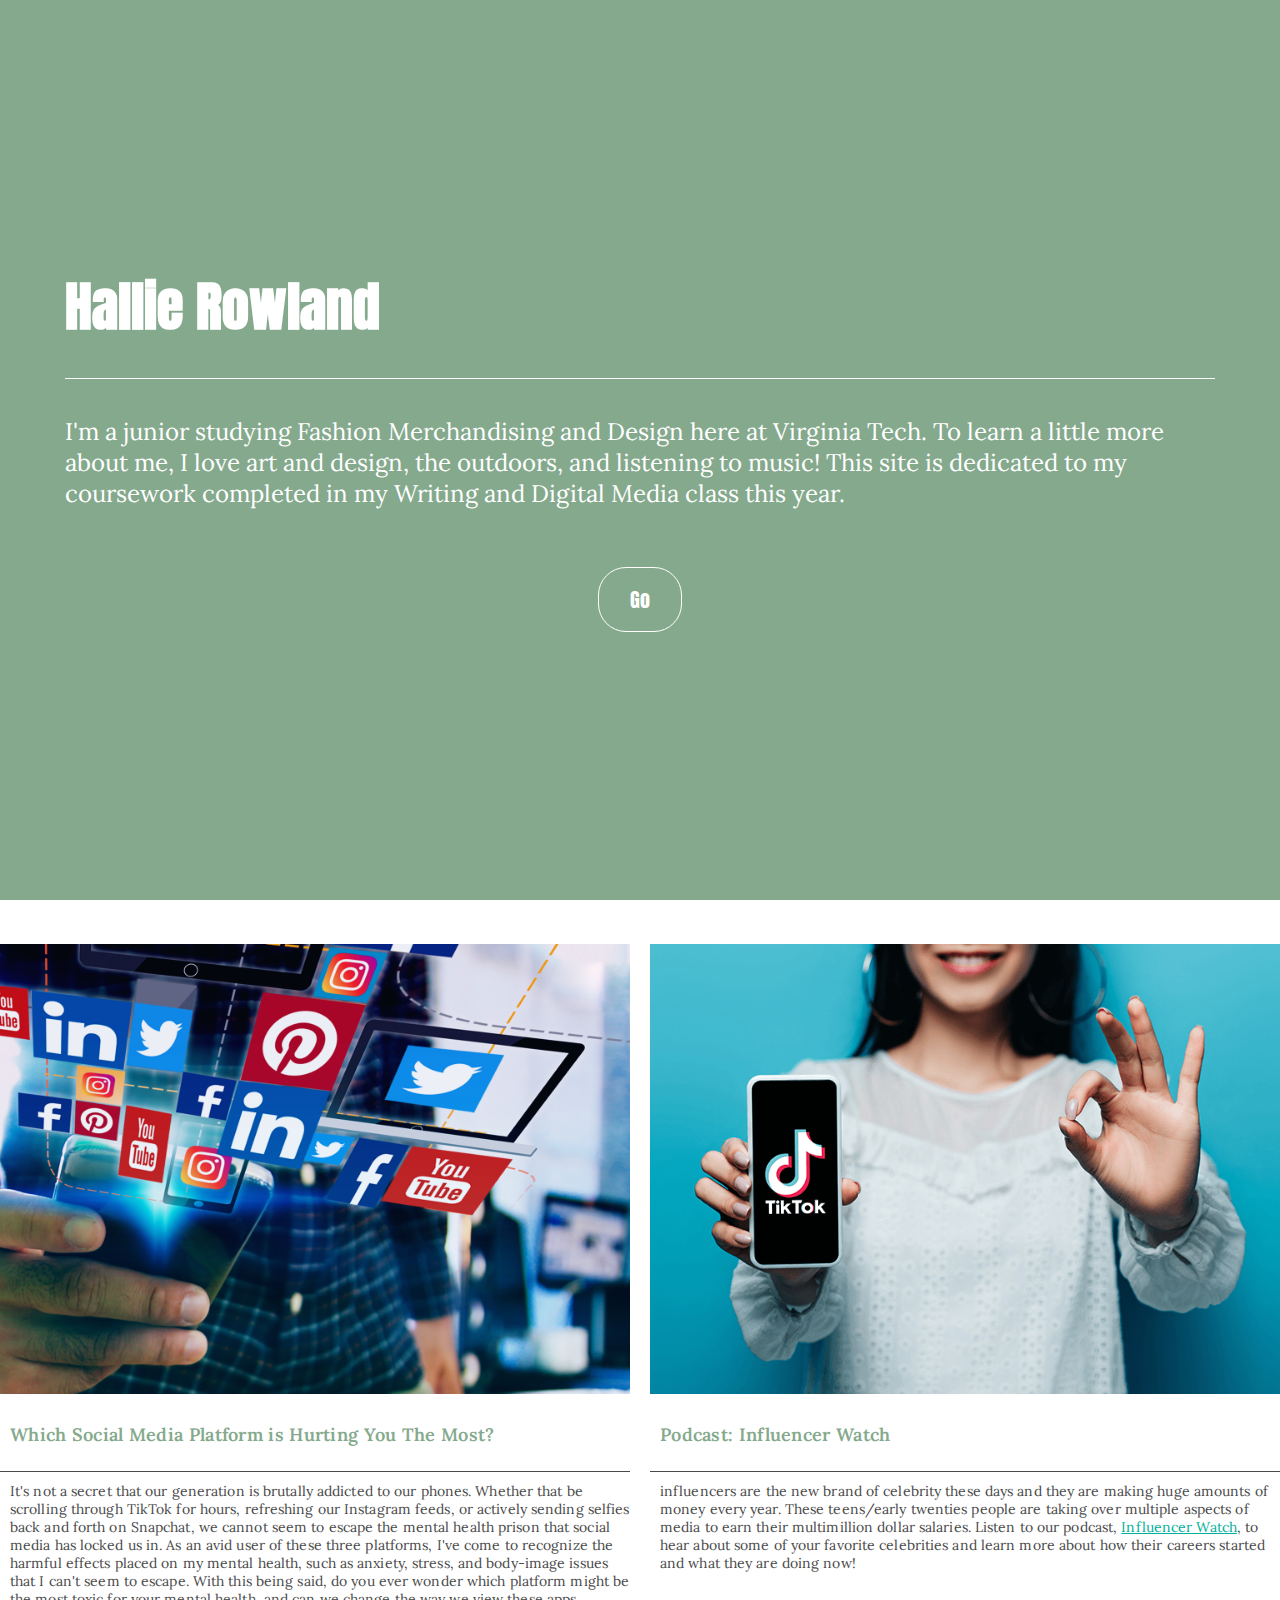
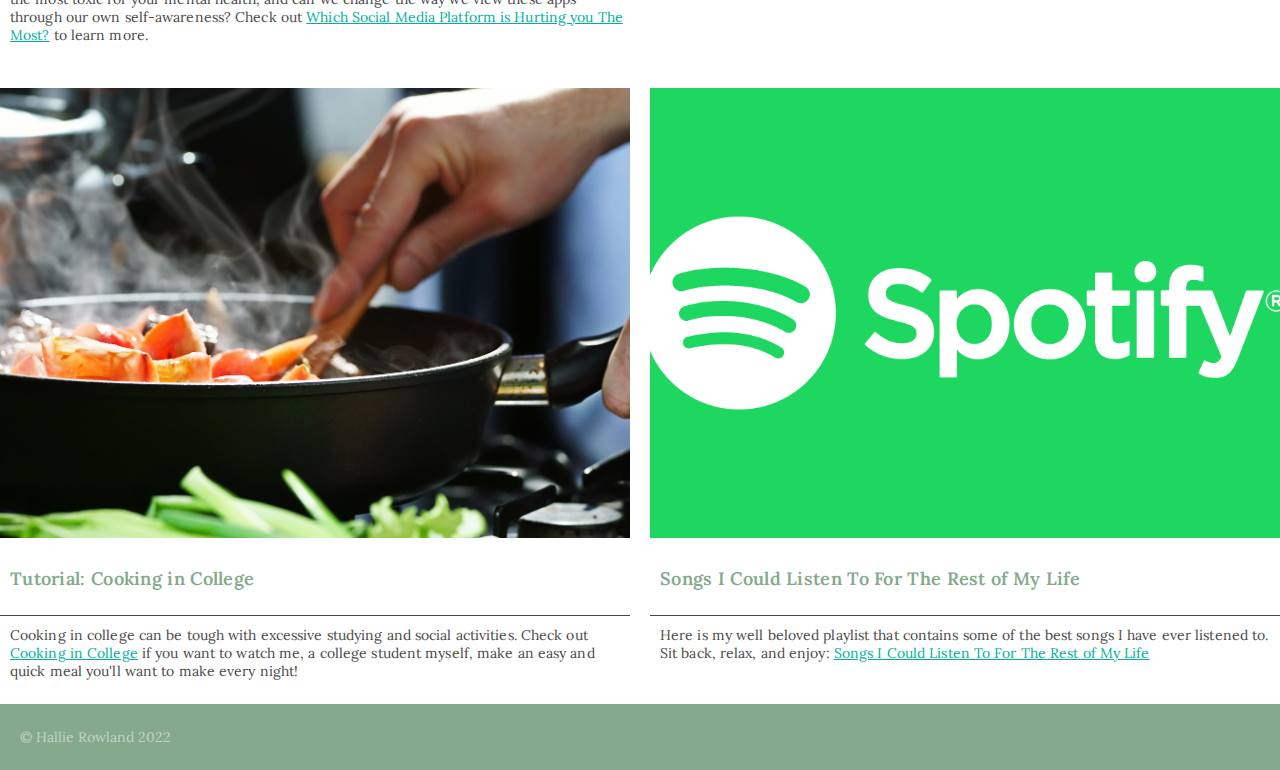
<file: index.html>
<!DOCTYPE html>
<html>

  <head>
    <meta charset="utf-8">
    <meta name="viewport" content="width=device-width, initial-scale=1.0, maximum-scale=1.0, user-scalable=no">
    <title>Hallie Rowland</title>
    <link rel="stylesheet" type="text/css" href="css/style.css" />
    <link rel="preconnect" href="https://fonts.googleapis.com">
<link rel="preconnect" href="https://fonts.gstatic.com" crossorigin>
<link href="https://fonts.googleapis.com/css2?family=Anton&family=Lora&display=swap" rel="stylesheet">
  </head>

  <body>

    <div class="container">

      <header>
        <div class="wrapper">
    <h1>Hallie Rowland</h1>
      <p class="bio"> I'm a junior studying Fashion Merchandising and Design here at Virginia Tech. To learn a little more about me, I love art and design, the outdoors, and listening to music! This site is dedicated to my coursework completed in my Writing and Digital Media class this year.
      </p>
    <div class="buttonBox">
      <a class="myButton" href="#projects">Go</a>
    </div>
  </div>
      </header>

      <main id="projects">
        <div class="project">
  <img src="images/social-media-tips-blog-header-no-logo.png" alt="Social Media Logos on Man's Phone"/>
  <h2>Which Social Media Platform is Hurting You The Most?</h2>
  <p class="description">It's not a secret that our generation is brutally addicted to our phones. Whether that be scrolling through TikTok for hours, refreshing our Instagram feeds, or actively sending selfies back and forth on Snapchat, we cannot seem to escape the mental health prison that social media has locked us in. As an avid user of these three platforms, I've come to recognize the harmful effects placed on my mental health, such as anxiety, stress, and body-image issues that I can't seem to escape. With this being said, do you ever wonder which platform might be the most toxic for your mental health, and can we change the way we view these apps through our own self-awareness? Check out
    <a href="https://medium.com/@hallierowland/which-social-media-platform-is-hurting-you-the-most-151f5613d6e4">Which Social Media Platform is Hurting you The Most?</a> to learn more. </p>
</div>
<div class="project">
<img src="images/top-tiktok-influencers.png" alt="Woman Holding Phone with TikTok App in One Hand and The Other Hand Doing an OK Symbol" />
<h2>Podcast: Influencer Watch</h2>
<p class="description">influencers are the new brand of celebrity these days and they are making huge amounts of money every year. These teens/early twenties people are taking over multiple aspects of media to earn their multimillion dollar salaries. Listen to our podcast, <a href="https://english3844spring2022.slack.com/files/U02UD1LKJ85/F03A529AKQU/podcast_final.mp3">Influencer Watch</a>, to hear about some of your favorite celebrities and learn more about how their careers started and what they are doing now! </p>
</div>
        <div class="project">
          <img src="images/cooking-hotpot.jpg" alt="A Person Cooking Food in a Pan on a Stovetop" />
          <h2>Tutorial: Cooking in College</h2>
          <p class="description">
            Cooking in college can be tough with excessive studying and social activities. Check out <a href="https://youtu.be/-PTqSZZ_3_g">Cooking in College</a> if you want to watch me, a college student myself, make an easy and quick meal you'll want to make every night!
             </p>
        </div>
        <div class="project">
          <img src="images/open-graph-default.png" alt="Spotify Logo" />
          <h2>Songs I Could Listen To For The Rest of My Life</h2>
          <p class="description">
            Here is my well beloved playlist that contains some of the best songs I have ever listened to. Sit back, relax, and enjoy:
            <a href="https://open.spotify.com/playlist/4TJ8YtBByIcyew9Kh4CCwr">Songs I Could Listen To For The Rest of My Life</a> </p>
        </div>
      </main>

      <footer>
        <div>
    <p class="copyright">© Hallie Rowland 2022</p>
</div>
      </footer>

    </div>
  </body>

</html>
</file>
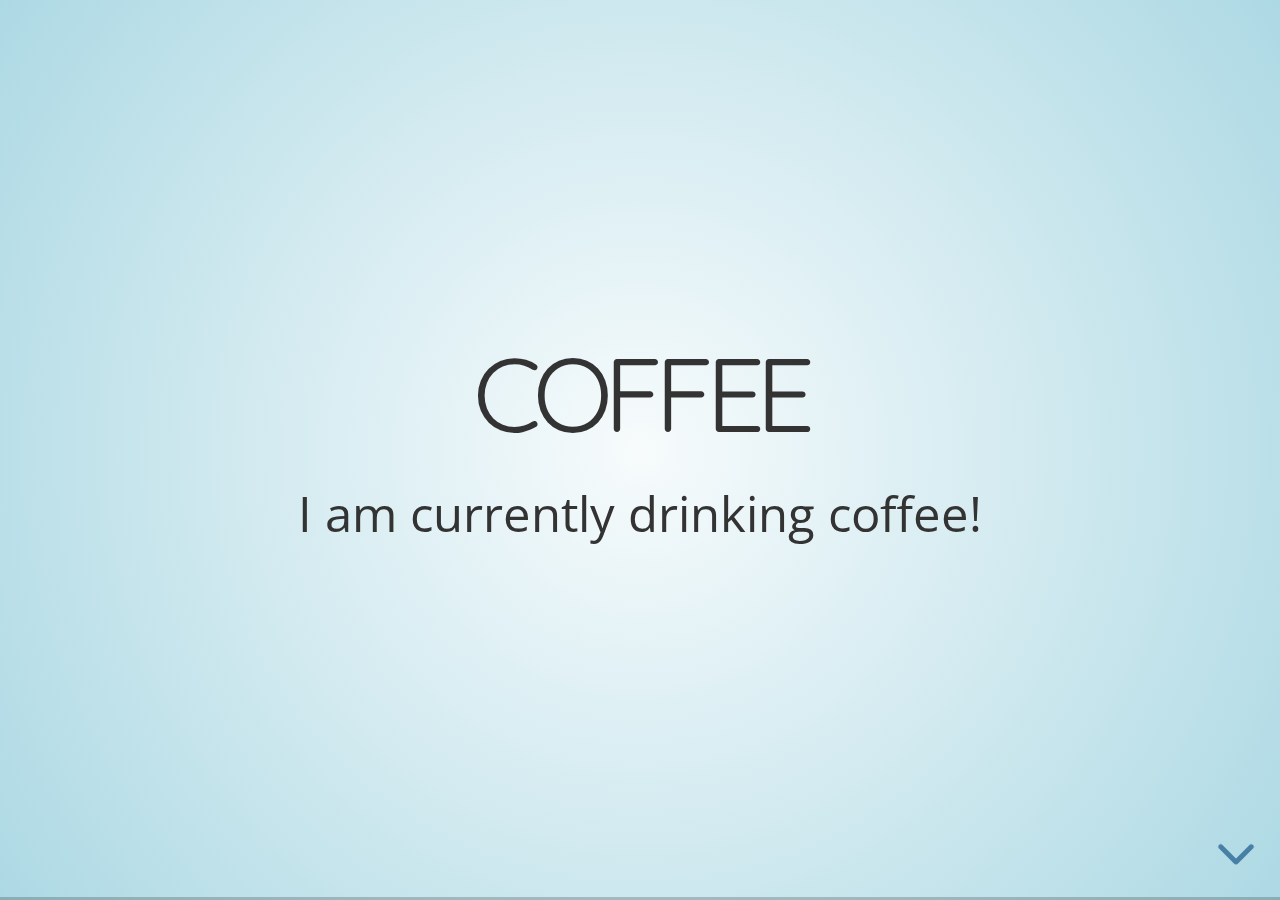
<file: reveal.js-master/index.html>
<!doctype html>
<html>
	<head>
		<meta charset="utf-8">
		<meta name="viewport" content="width=device-width, initial-scale=1.0, maximum-scale=1.0, user-scalable=no">

		<title>reveal.js</title>

		<link rel="stylesheet" href="dist/reset.css">
		<link rel="stylesheet" href="dist/reveal.css">
		<link rel="stylesheet" href="dist/theme/sky.css" id="theme">

		<!-- Theme used for syntax highlighted code -->
		<link rel="stylesheet" href="plugin/highlight/monokai.css" id="highlight-theme">
	</head>
	<body>
		<div class="reveal">
			<div class="slides">
				<section>
					<section data-background-image="https://upload.wikimedia.org/wikipedia/commons/c/c8/Pizza_Margherita_stu_spivack.jpg">
					<h2>Coffee</h2>
					<p>I am currently drinking coffee!</p>
					</section>
				<section>
					<h2>Do you enjoy coffee?</h2>
					<p>what is your coffee order?</p>
				</section>
				<section>
					<blockquote>
						She couldn't help thinking that
there was a little more to life
Somewhere else
After all it was a great big world
With lots of places to run to - Tom Petty
					</blockquote>
				</section>
				<section>
					<ul>
						<li>dogs</li>
						<li>cats</li>
						<li>fish</li>
					</ul>
				</section>
			</div>
		</div>

		<script src="dist/reveal.js"></script>
		<script src="plugin/notes/notes.js"></script>
		<script src="plugin/markdown/markdown.js"></script>
		<script src="plugin/highlight/highlight.js"></script>
		<script>
			// More info about initialization & config:
			// - https://revealjs.com/initialization/
			// - https://revealjs.com/config/
			Reveal.initialize({
				hash: true,

				// Learn about plugins: https://revealjs.com/plugins/
				plugins: [ RevealMarkdown, RevealHighlight, RevealNotes ]
			});
		</script>
	</body>
</html>
</file>
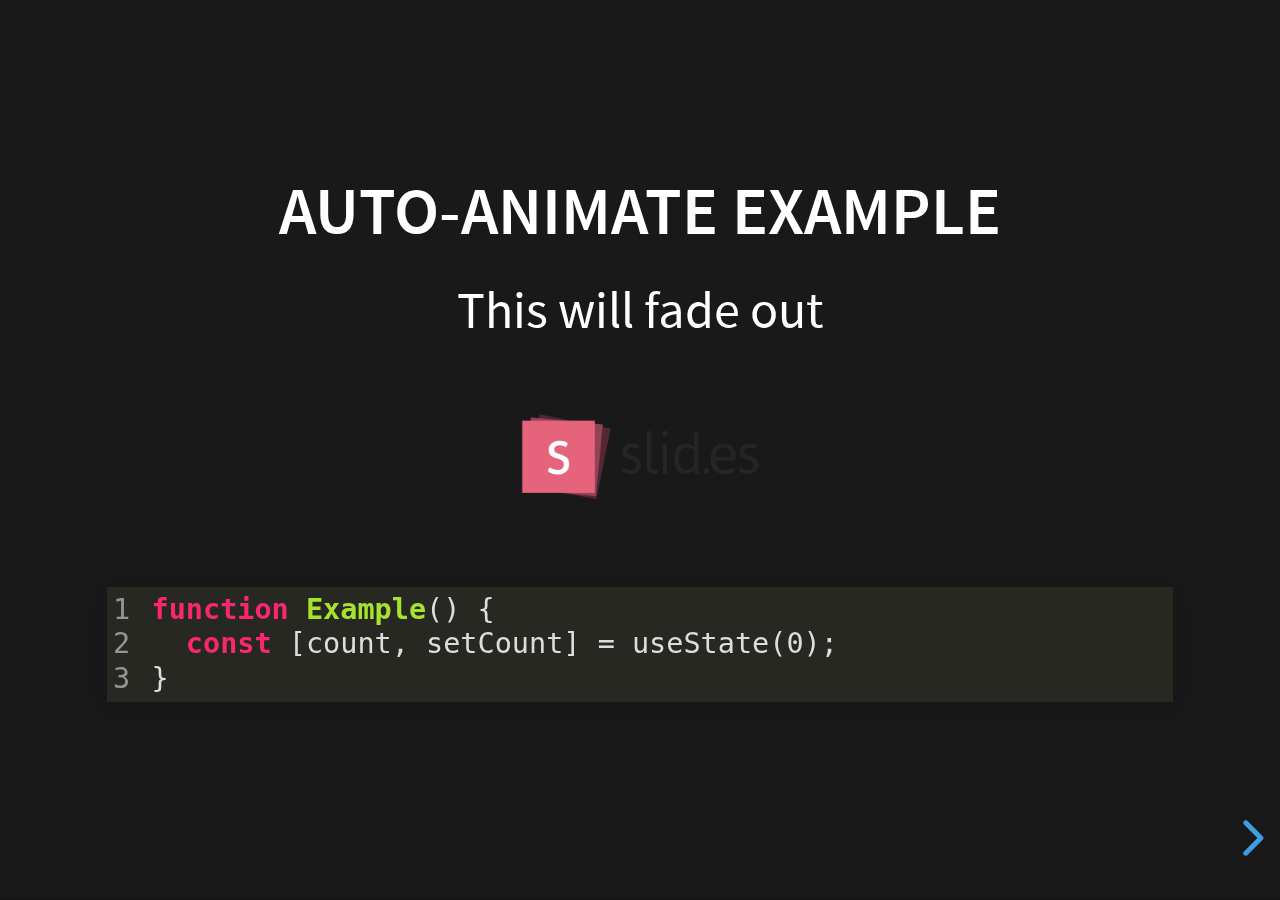
<file: reveal.js-master/examples/auto-animate.html>
<!doctype html>
<html lang="en">

	<head>
		<meta charset="utf-8">

		<title>reveal.js - Auto Animate</title>

		<meta name="viewport" content="width=device-width, initial-scale=1.0, maximum-scale=1.0, user-scalable=no">

		<link rel="stylesheet" href="../dist/reveal.css">
		<link rel="stylesheet" href="../dist/theme/black.css" id="theme">
		<link rel="stylesheet" href="../plugin/highlight/monokai.css">
	</head>

	<body>

		<div class="reveal">

			<div class="slides">

				<section data-auto-animate data-auto-animate-unmatched="fade">
					<h3>Auto-Animate Example</h3>
					<p>This will fade out</p>
					<img src="assets/image1.png" style="height: 100px;">
					<pre data-id="code"><code data-line-numbers class="hljs" data-trim>
						function Example() {
						  const [count, setCount] = useState(0);
						}
					</code></pre>
				</section>
				<section data-auto-animate data-auto-animate-unmatched="fade">
					<h3>Auto-Animate Example</h3>
					<p style="opacity: 0.2; margin-top: 100px;">This will fade out</p>
					<p>This element is unmatched</p>
					<img src="assets/image1.png" style="height: 150px;">
					<pre data-id="code"><code data-line-numbers class="hljs" data-trim>
						function Example() {
						  New line!
						  const [count, setCount] = useState(0);
						}
					</code></pre>
				</section>

				<section data-auto-animate>
					<p data-id="text-props" style="background: #555; line-height: 1em; letter-spacing: 0em;">Line Height & Letter Spacing</p>
				</section>
				<section data-auto-animate>
					<p data-id="text-props" style="background: #555; line-height: 3em; letter-spacing: 0.2em;">Line Height & Letter Spacing</p>
				</section>

				<section>
					<section data-auto-animate>
						<pre data-id="code"><code data-line-numbers class="hljs" data-trim>
							import React, { useState } from 'react';

							function Example() {
							  const [count, setCount] = useState(0);

							  return (
							    ...
							  );
							}
						</code></pre>
					</section>
					<section data-auto-animate>
						<pre data-id="code"><code data-line-numbers class="hljs" data-trim>
							function Example() {
							  const [count, setCount] = useState(0);

							  return (
							    &lt;div&gt;
							      &lt;p&gt;You clicked {count} times&lt;/p&gt;
							      &lt;button onClick={() =&gt; setCount(count + 1)}&gt;
							        Click me
							      &lt;/button&gt;
							    &lt;/div&gt;
							  );
							}
						</code></pre>
					</section>
					<section data-auto-animate>
						<pre data-id="code"><code data-line-numbers class="hljs" data-trim>
							function Example() {
							  // A comment!
							  const [count, setCount] = useState(0);

							  return (
							    &lt;div&gt;
							      &lt;p&gt;You clicked {count} times&lt;/p&gt;
							      &lt;button onClick={() =&gt; setCount(count + 1)}&gt;
							        Click me
							      &lt;/button&gt;
							    &lt;/div&gt;
							  );
							}
						</code></pre>
					</section>
				</section>

				<section>
					<section data-auto-animate>
						<h3>Swapping list items</h3>
						<ul>
							<li>One</li>
							<li>Two</li>
							<li>Three</li>
						</ul>
					</section>
					<section data-auto-animate>
						<h3>Swapping list items</h3>
						<ul>
							<li>Two</li>
							<li>One</li>
							<li>Three</li>
						</ul>
					</section>
					<section data-auto-animate>
						<h3>Swapping list items</h3>
						<ul>
							<li>Two</li>
							<li>Three</li>
							<li>One</li>
						</ul>
					</section>
				</section>

				<section data-auto-animate style="height: 600px">
					<h3 style="opacity: 0.3; font-size: 18px;">SLIDE 1</h2>
					<h2 data-id="title" style="margin-top: 260px;">Animate Anything</h2>
					<div data-id="1" style="background: white; position: absolute; top: 150px; left: 16%; width: 60px; height: 60px;"></div>
					<div data-id="2" style="background: white; position: absolute; top: 150px; left: 36%; width: 60px; height: 60px;"></div>
					<div data-id="3" style="background: white; position: absolute; top: 150px; left: 56%; width: 60px; height: 60px;"></div>
					<div data-id="4" style="background: white; position: absolute; top: 150px; left: 76%; width: 60px; height: 60px;"></div>
				</section>
				<section data-auto-animate style="height: 600px">
					<h3 style="opacity: 0.3; font-size: 18px;">SLIDE 2</h2>
					<h2 data-id="title" style="margin-top: 500px">With Auto Animate</h2>
					<div data-id="1" style="background: cyan; position: absolute; bottom: 190px; left: 16%; width: 60px; height: 60px;"></div>
					<div data-id="2" style="background: magenta; position: absolute; bottom: 190px; left: 36%; width: 60px; height: 160px;"></div>
					<div data-id="3" style="background: yellow; position: absolute; bottom: 190px; left: 56%; width: 60px; height: 260px;"></div>
					<div data-id="4" style="background: red; position: absolute; bottom: 190px; left: 76%; width: 60px; height: 360px;"></div>
				</section>
				<section data-auto-animate style="height: 600px">
					<h3 style="opacity: 0.3; font-size: 18px;">SLIDE 3</h2>
					<h2 data-id="title" style="margin-top: 500px; opacity: 0;">With Auto Animate</h2>
					<div data-id="1" style="background: cyan; position: absolute; top: 50%; left: 50%; width: 400px; height: 400px; margin: -200px 0 0 -200px; border-radius: 400px;"></div>
					<div data-id="2" style="background: magenta; position: absolute; top: 50%; left: 50%; width: 300px; height: 300px; margin: -150px 0 0 -150px; border-radius: 400px;"></div>
					<div data-id="3" style="background: yellow; position: absolute; top: 50%; left: 50%; width: 200px; height: 200px; margin: -100px 0 0 -100px; border-radius: 400px;"></div>
					<div data-id="4" style="background: red; position: absolute; top: 50%; left: 50%; width: 100px; height: 100px; margin: -50px 0 0 -50px; border-radius: 400px;"></div>
				</section>
				<section data-auto-animate style="height: 600px">
					<h3 style="opacity: 0.3; font-size: 18px;">SLIDE 3</h2>
					<h2 data-id="title" style="margin-top: 500px; opacity: 0;">With Auto Animate</h2>
					<div data-id="1" style="background: red; position: absolute; top: 250px; left: 16%; width: 60px; height: 60px;"></div>
					<div data-id="2" style="background: yellow; position: absolute; top: 250px; left: 36%; width: 60px; height: 60px;"></div>
					<div data-id="3" style="background: magenta; position: absolute; top: 250px; left: 56%; width: 60px; height: 60px;"></div>
					<div data-id="4" style="background: cyan; position: absolute; top: 250px; left: 76%; width: 60px; height: 60px;"></div>
				</section>

			</div>

		</div>

		<script src="../dist/reveal.js"></script>
		<script src="../plugin/highlight/highlight.js"></script>
		<script>
			Reveal.initialize({
				center: true,
				hash: true,
				plugins: [ RevealHighlight ]
			});
		</script>

	</body>
</html>
</file>
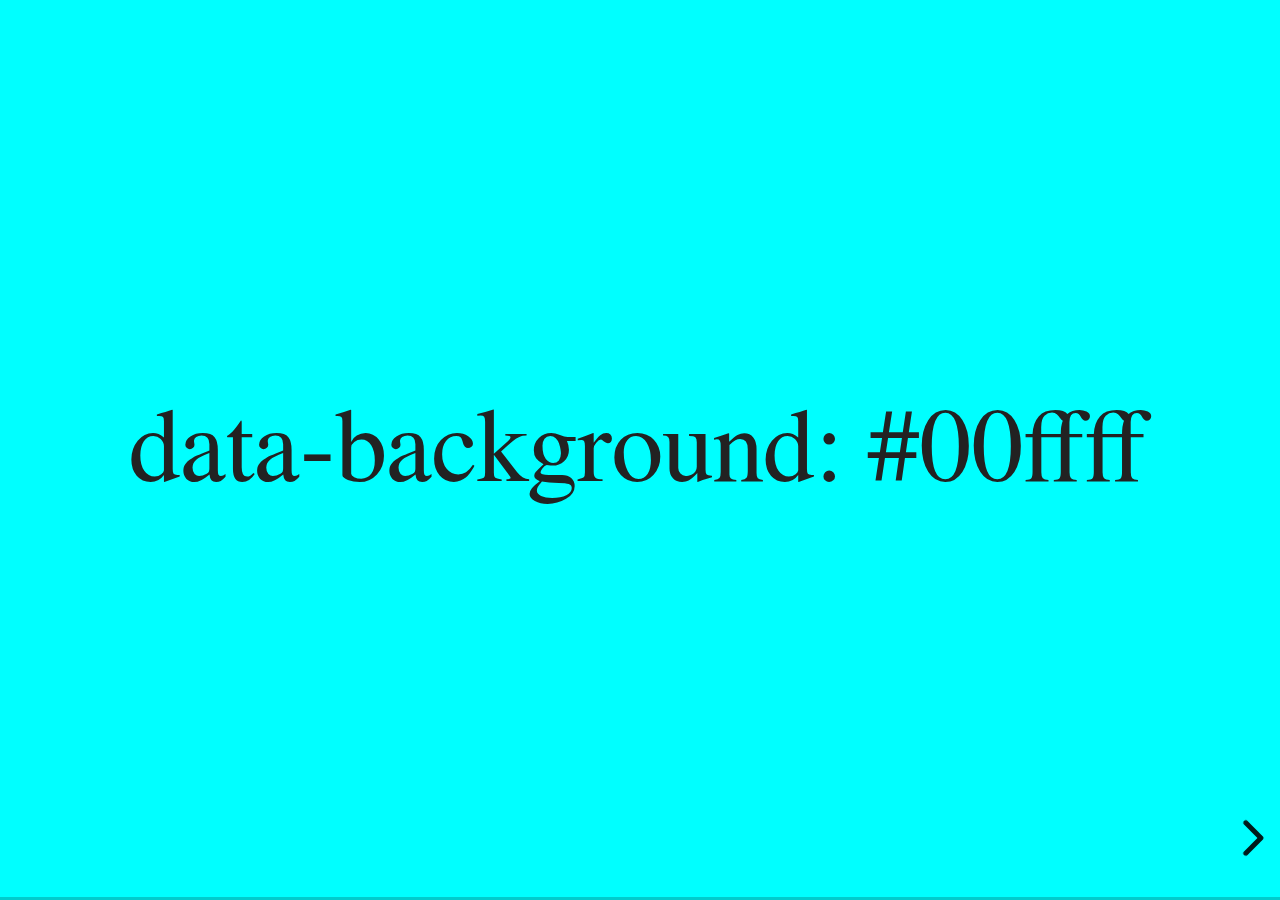
<file: reveal.js-master/examples/backgrounds.html>
<!doctype html>
<html lang="en">

	<head>
		<meta charset="utf-8">

		<title>reveal.js - Slide Backgrounds</title>

		<meta name="viewport" content="width=device-width, initial-scale=1.0, maximum-scale=1.0, user-scalable=no">

		<link rel="stylesheet" href="../dist/reveal.css">
		<link rel="stylesheet" href="../dist/theme/serif.css" id="theme">
		<style type="text/css" media="screen">
			.slides section.has-dark-background,
			.slides section.has-dark-background h2 {
				color: #fff;
			}
			.slides section.has-light-background,
			.slides section.has-light-background h2 {
				color: #222;
			}
		</style>
	</head>

	<body>

		<div class="reveal">

			<div class="slides">

				<section data-background="#00ffff">
					<h2>data-background: #00ffff</h2>
				</section>

				<section data-background="#bb00bb">
					<h2>data-background: #bb00bb</h2>
				</section>

				<section data-background-color="lightblue">
					<h2>data-background: lightblue</h2>
				</section>

				<section>
					<section data-background="#ff0000">
						<h2>data-background: #ff0000</h2>
					</section>
					<section data-background="rgba(0, 0, 0, 0.2)">
						<h2>data-background: rgba(0, 0, 0, 0.2)</h2>
					</section>
					<section data-background="salmon">
						<h2>data-background: salmon</h2>
					</section>
				</section>

				<section data-background="rgba(0, 100, 100, 0.2)">
					<section>
						<h2>Background applied to stack</h2>
					</section>
					<section>
						<h2>Background applied to stack</h2>
					</section>
					<section data-background="rgb(66, 66, 66)">
						<h2>Background applied to slide inside of stack</h2>
					</section>
				</section>

				<section data-background-transition="slide" data-background="assets/image1.png">
					<h2>Background image</h2>
				</section>

				<section>
					<section data-background-transition="slide" data-background="assets/image1.png">
						<h2>Background image</h2>
					</section>
					<section data-background-transition="slide" data-background="assets/image1.png">
						<h2>Background image</h2>
					</section>
				</section>

				<section data-background="assets/image2.png" data-background-size="100px" data-background-repeat="repeat" data-background-color="#111">
					<h2>Background image</h2>
					<pre>data-background-size="100px" data-background-repeat="repeat" data-background-color="#111"</pre>
				</section>

				<section data-background="#888888">
					<h2>Same background twice (1/2)</h2>
				</section>
				<section data-background="#888888">
					<h2>Same background twice (2/2)</h2>
				</section>

				<section data-background-video="https://s3.amazonaws.com/static.slid.es/site/homepage/v1/homepage-video-editor.mp4,https://s3.amazonaws.com/static.slid.es/site/homepage/v1/homepage-video-editor.webm">
					<h2>Video background</h2>
				</section>

				<section data-background-iframe="https://slides.com/news/make-better-presentations/embed?style=hidden&autoSlide=4000">
					<h2>Iframe background</h2>
				</section>

				<section>
					<section data-background="#417203">
						<h2>Same background twice vertical (1/2)</h2>
					</section>
					<section data-background="#417203">
						<h2>Same background twice vertical (2/2)</h2>
					</section>
				</section>

				<section data-background="#934f4d">
					<h2>Same background from horizontal to vertical (1/3)</h2>
				</section>
				<section>
					<section data-background="#934f4d">
						<h2>Same background from horizontal to vertical (2/3)</h2>
					</section>
					<section data-background="#934f4d">
						<h2>Same background from horizontal to vertical (3/3)</h2>
					</section>
				</section>

			</div>

		</div>

		<script src="../dist/reveal.js"></script>
		<script>

			// Full list of configuration options:
			// https://revealjs.revealjs.com/config/
			Reveal.initialize({
				center: true,

				transition: 'linear',
				// transitionSpeed: 'slow',
				// backgroundTransition: 'slide'
			});

		</script>

	</body>
</html>
</file>
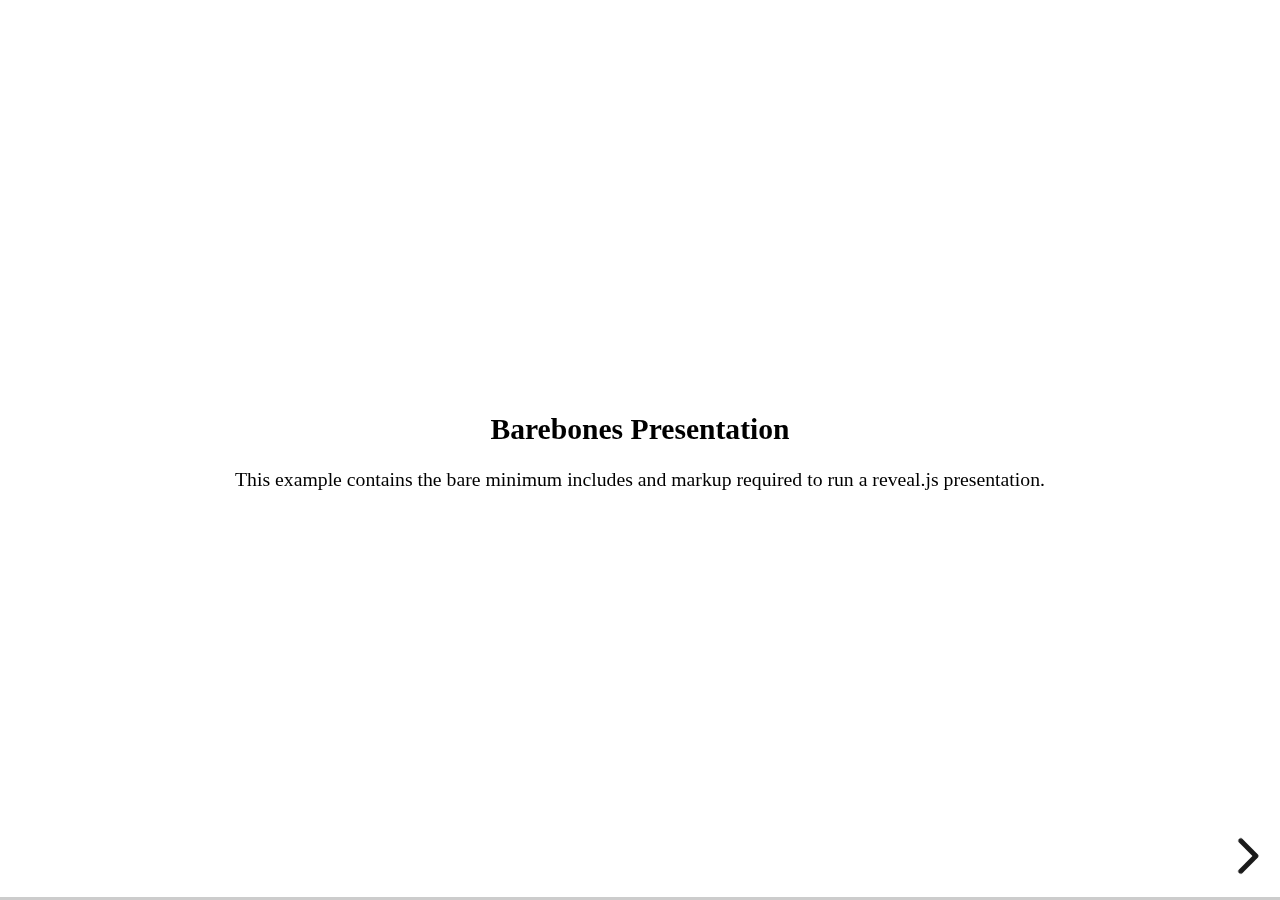
<file: reveal.js-master/examples/barebones.html>
<!doctype html>
<html lang="en">
	<head>
		<meta charset="utf-8">
		<title>reveal.js - Barebones</title>
		<link rel="stylesheet" href="../dist/reveal.css">
	</head>
	<body>

		<div class="reveal">
			<div class="slides">

				<section>
					<h2>Barebones Presentation</h2>
					<p>This example contains the bare minimum includes and markup required to run a reveal.js presentation.</p>
				</section>

				<section>
					<h2>No Theme</h2>
					<p>There's no theme included, so it will fall back on browser defaults.</p>
				</section>

			</div>
		</div>

		<script src="../dist/reveal.js"></script>
		<script>
			Reveal.initialize();
		</script>

	</body>
</html>
</file>
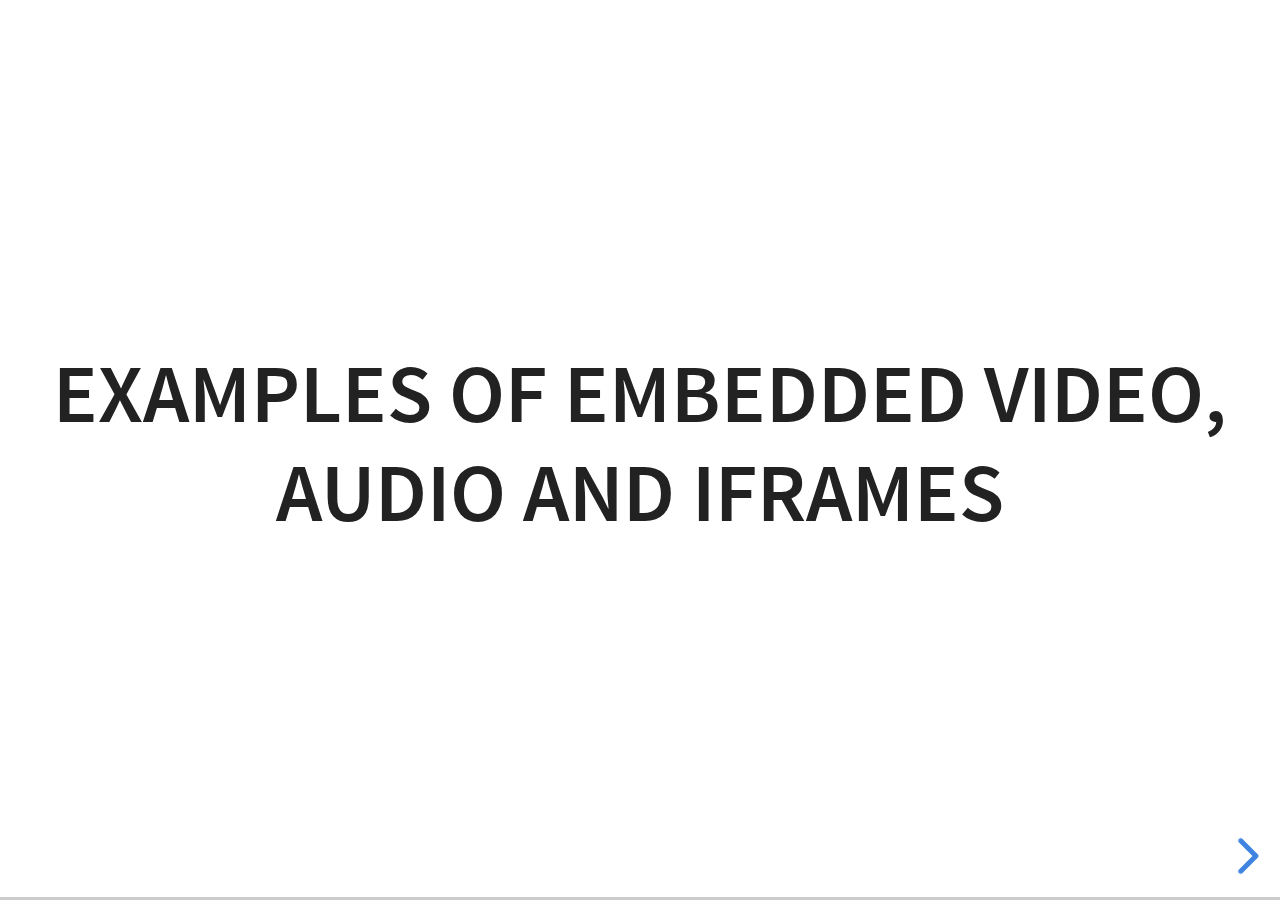
<file: reveal.js-master/examples/media.html>
<!doctype html>
<html lang="en">

	<head>
		<meta charset="utf-8">

		<title>reveal.js - Video, Audio and Iframes</title>

		<meta name="viewport" content="width=device-width, initial-scale=1.0, maximum-scale=1.0, user-scalable=no">

		<link rel="stylesheet" href="../dist/reveal.css">
		<link rel="stylesheet" href="../dist/theme/white.css" id="theme">
	</head>

	<body>

		<div class="reveal">

			<div class="slides">

				<section>
					<h2>Examples of embedded Video, Audio and Iframes</h2>
				</section>

				<section>
					<h2>Iframe</h2>
					<iframe data-autoplay width="700" height="540" src="https://slides.com/news/auto-animate/embed" frameborder="0"></iframe>
				</section>

				<section data-background-iframe="https://www.youtube.com/embed/h1_nyI3z8gI" data-background-interactive>
					<h2 style="color: #fff;">Iframe Background</h2>
				</section>

				<section>
					<h2>Video</h2>
					<video src="http://clips.vorwaerts-gmbh.de/big_buck_bunny.mp4" data-autoplay></video>
				</section>

				<section data-background-video="http://clips.vorwaerts-gmbh.de/big_buck_bunny.mp4">
					<h2>Background Video</h2>
				</section>

				<section>
					<h2>Auto-playing audio</h2>
					<audio src="assets/beeping.wav" data-autoplay></audio>
				</section>

				<section>
					<h2>Audio inside slide fragments</h2>
					<div class="fragment">
						Beep 1
						<audio src="assets/beeping.wav" data-autoplay></audio>
					</div>
					<div class="fragment">
						Beep 2
						<audio src="assets/beeping.wav" data-autoplay></audio>
					</div>
				</section>

				<section>
					<h2>Audio with controls</h2>
					<audio src="assets/beeping.wav" controls></audio>
				</section>

			</div>

		</div>

		<script src="../dist/reveal.js"></script>
		<script>
			Reveal.initialize({hash: true});
		</script>

	</body>
</html>
</file>
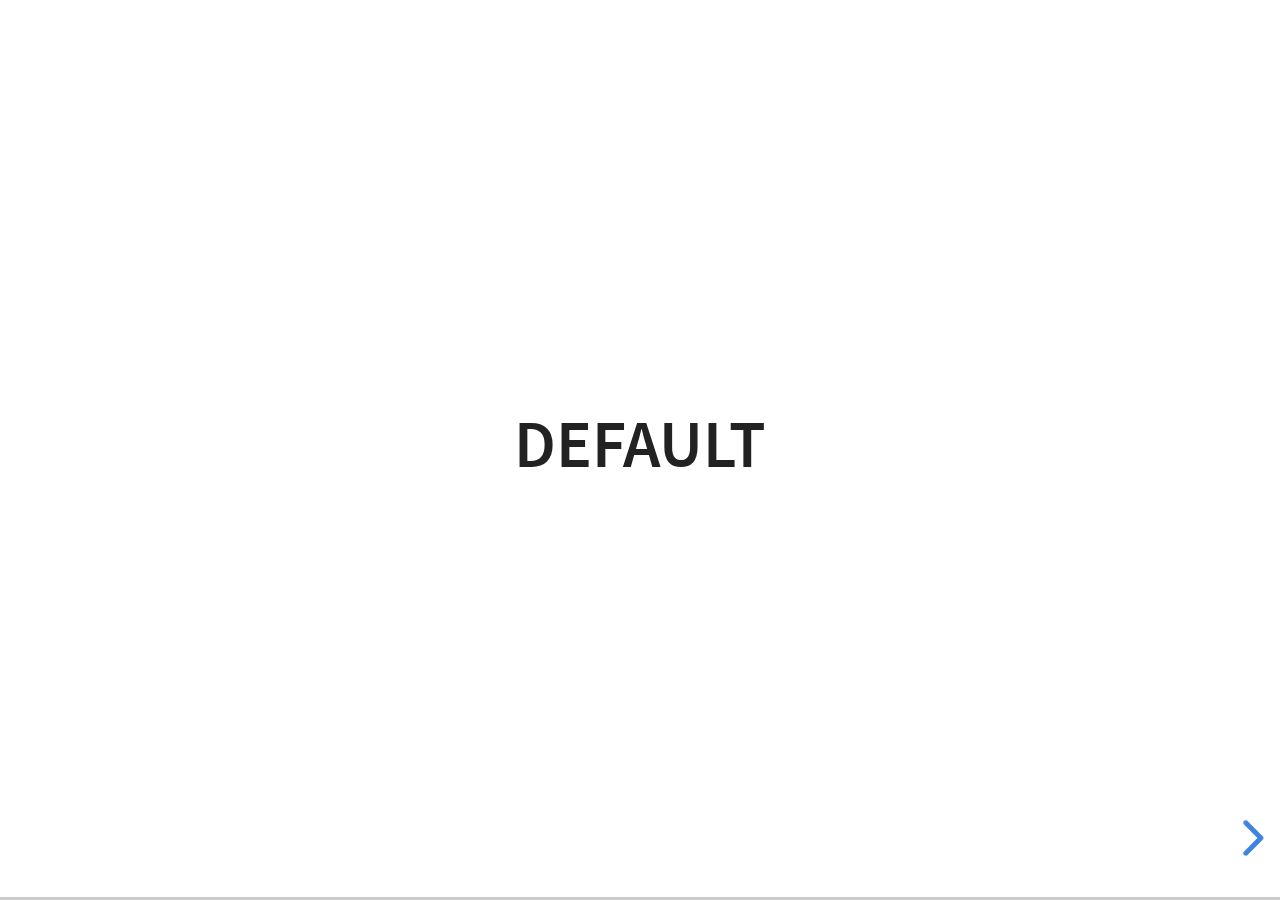
<file: reveal.js-master/examples/transitions.html>
<!doctype html>
<html lang="en">

	<head>
		<meta charset="utf-8">

		<title>reveal.js - Slide Transitions</title>

		<link rel="stylesheet" href="../dist/reveal.css">
		<link rel="stylesheet" href="../dist/theme/white.css" id="theme">
		<style type="text/css" media="screen">
			.slides section.has-dark-background,
			.slides section.has-dark-background h3 {
				color: #fff;
			}
			.slides section.has-light-background,
			.slides section.has-light-background h3 {
				color: #222;
			}
		</style>
	</head>

	<body>

		<div class="reveal">

			<div class="slides">

				<section>
					<h3>Default</h3>
				</section>

				<section>
					<h3>Default</h3>
				</section>

				<section data-transition="zoom">
					<h3>data-transition: zoom</h3>
				</section>

				<section data-transition="zoom-in fade-out">
					<h3>data-transition: zoom-in fade-out</h3>
				</section>

				<section>
					<h3>Default</h3>
				</section>

				<section data-transition="convex">
					<h3>data-transition: convex</h3>
				</section>

				<section data-transition="convex-in concave-out">
					<h3>data-transition: convex-in concave-out</h3>
				</section>

				<section>
					<section data-transition="zoom">
						<h3>Default</h3>
					</section>
					<section data-transition="concave">
						<h3>data-transition: concave</h3>
					</section>
					<section data-transition="convex-in fade-out">
						<h3>data-transition: convex-in fade-out</h3>
					</section>
					<section>
						<h3>Default</h3>
					</section>
				</section>

				<section data-transition="none">
					<h3>data-transition: none</h3>
				</section>

				<section>
					<h3>Default</h3>
				</section>

			</div>

		</div>

		<script src="../dist/reveal.js"></script>
		<script>
			Reveal.initialize({
				center: true,
				history: true,

				// transition: 'slide',
				// transitionSpeed: 'slow',
				// backgroundTransition: 'slide'
			});
		</script>

	</body>
</html>
</file>
<file: css/style.css>
/* Set the scroll behavior to smooth so that when you click the in the header, the screen scrolls down rather than jumps */
html {
  scroll-behavior: smooth;
}

/* Set the margin to 0 to make sure the page stretches all the way to the edge of the browser window. */
body {
  margin: 0;
}
header, footer {
  background-color: #84a98c;
  text-align: left;
}
header {
  font-family: 'Anton', serif;
  color: #fff;
  min-height: 100vh;
  display: flex;
}
main {
  display: grid;
  grid-template-columns: repeat(auto-fill, minmax(40%, 1fr) ) ;
  grid-gap: 20px;
  margin-top: 44px;

  justify-items: center;
  justify-content: center;
  align-items: stretch;
  align-content: center;
}
h1 {
  font-family: 'Anton', serif;
  font-size: calc(1em + 3vw);
  padding-bottom: .67em;
  border-bottom: 1px solid;
  line-height: 1.3;
}
h2 {
  font-family: 'Lora', serif;
  font-size: 18px;
  font-weight: 600;
  letter-spacing: 0.3px;
  text-align: left;
  color: #84a98c;
  padding: 10px 0px 10px 10px;
}

img {
  width: 100%;
  height: 50vh;
object-fit: cover;
}
.wrapper {
    max-width: 1150px;
    margin: auto;
    padding: 50px;
    display: block;
}

.bio {
  color: #ffffff;
  font-size: 24px;
  font-family: 'Lora', serif;
}
.buttonBox {
  display: flex;
  justify-content: center;
  align-content: center;
}

.myButton {
  border-radius: 28px;
  border: 1px solid #ffffff;
  cursor: pointer;
  color: #ffffff;
  font-size: 20px;
  padding: 16px 31px;
  text-decoration: none;
  margin: 1.69em auto;
}

.myButton:hover {
    background-color:#e69708;
}

.myButton:active {
    position:relative;
    top:1px;
}
.recipe {
  box-shadow: 0 1px 1px 0 rgba(0, 0, 0, 0.5);
  width: 100%;
}

.a {

}

.c {

}

.time {
  padding-left: 10px;
  padding-top: 10px;
  width: 20px;
  height: auto;
}

.mins {
  display: inline-block;
  font-family: 'Lora', serif;
  font-size: 14px;
  font-weight: 500;
  letter-spacing: 0.3px;
  text-align: left;
  color: #4a4a4a;
  position: relative;
  bottom: 5px;
}

.description {
  font-family: 'Lora', serif;
  font-size: 14px;
  font-weight: 300;
  line-height: 1.29;
  letter-spacing: 0.1px;
  text-align: left;
  color: #4a4a4a;
  padding: 10px 0px 10px 10px;
  border-top: 1px solid #4a4a4a;
}

.logo {
  width: 115px;
  height: 21.1px;
  object-fit: contain;
  padding: 20px;
}

.container {
/*  min-width: 500px; */
  margin: auto;
}
footer div {
  height: 100%;
    font-family: 'Lora', serif;
    font-size: 14px;
    display: flex;
    align-content: center;
    padding: 10px 20px;
    color: rgba(255, 255, 255, 0.5);
}
@media all and (max-width:700px) {
  main {
    grid-template-columns: 1fr;
  }
  .description {
    font-size: 18px;
    padding: 0 20px 20px 20px;
  }
}
a {
  color: #00b09b;
}
</file>
<file: reveal.js-master/dist/reveal.css>
/*!
* reveal.js 4.0.2
* https://revealjs.com
* MIT licensed
*
* Copyright (C) 2020 Hakim El Hattab, https://hakim.se
*/
.reveal .r-stretch,.reveal .stretch{max-width:none;max-height:none}.reveal pre.r-stretch code,.reveal pre.stretch code{height:100%;max-height:100%;box-sizing:border-box}.reveal .r-fit-text{display:inline-block;white-space:nowrap}.reveal .r-stack{display:grid}.reveal .r-stack>*{grid-area:1/1;margin:auto}.reveal .r-hstack,.reveal .r-vstack{display:flex}.reveal .r-hstack img,.reveal .r-hstack video,.reveal .r-vstack img,.reveal .r-vstack video{min-width:0;min-height:0;-o-object-fit:contain;object-fit:contain}.reveal .r-vstack{flex-direction:column;align-items:center;justify-content:center}.reveal .r-hstack{flex-direction:row;align-items:center;justify-content:center}.reveal .items-stretch{align-items:stretch}.reveal .items-start{align-items:flex-start}.reveal .items-center{align-items:center}.reveal .items-end{align-items:flex-end}.reveal .justify-between{justify-content:space-between}.reveal .justify-around{justify-content:space-around}.reveal .justify-start{justify-content:flex-start}.reveal .justify-center{justify-content:center}.reveal .justify-end{justify-content:flex-end}html.reveal-full-page{width:100%;height:100%;height:100vh;height:calc(var(--vh,1vh) * 100);overflow:hidden}.reveal-viewport{height:100%;overflow:hidden;position:relative;line-height:1;margin:0;background-color:#fff;color:#000}.reveal .slides section .fragment{opacity:0;visibility:hidden;transition:all .2s ease;will-change:opacity}.reveal .slides section .fragment.visible{opacity:1;visibility:inherit}.reveal .slides section .fragment.disabled{transition:none}.reveal .slides section .fragment.grow{opacity:1;visibility:inherit}.reveal .slides section .fragment.grow.visible{transform:scale(1.3)}.reveal .slides section .fragment.shrink{opacity:1;visibility:inherit}.reveal .slides section .fragment.shrink.visible{transform:scale(.7)}.reveal .slides section .fragment.zoom-in{transform:scale(.1)}.reveal .slides section .fragment.zoom-in.visible{transform:none}.reveal .slides section .fragment.fade-out{opacity:1;visibility:inherit}.reveal .slides section .fragment.fade-out.visible{opacity:0;visibility:hidden}.reveal .slides section .fragment.semi-fade-out{opacity:1;visibility:inherit}.reveal .slides section .fragment.semi-fade-out.visible{opacity:.5;visibility:inherit}.reveal .slides section .fragment.strike{opacity:1;visibility:inherit}.reveal .slides section .fragment.strike.visible{text-decoration:line-through}.reveal .slides section .fragment.fade-up{transform:translate(0,40px)}.reveal .slides section .fragment.fade-up.visible{transform:translate(0,0)}.reveal .slides section .fragment.fade-down{transform:translate(0,-40px)}.reveal .slides section .fragment.fade-down.visible{transform:translate(0,0)}.reveal .slides section .fragment.fade-right{transform:translate(-40px,0)}.reveal .slides section .fragment.fade-right.visible{transform:translate(0,0)}.reveal .slides section .fragment.fade-left{transform:translate(40px,0)}.reveal .slides section .fragment.fade-left.visible{transform:translate(0,0)}.reveal .slides section .fragment.current-visible,.reveal .slides section .fragment.fade-in-then-out{opacity:0;visibility:hidden}.reveal .slides section .fragment.current-visible.current-fragment,.reveal .slides section .fragment.fade-in-then-out.current-fragment{opacity:1;visibility:inherit}.reveal .slides section .fragment.fade-in-then-semi-out{opacity:0;visibility:hidden}.reveal .slides section .fragment.fade-in-then-semi-out.visible{opacity:.5;visibility:inherit}.reveal .slides section .fragment.fade-in-then-semi-out.current-fragment{opacity:1;visibility:inherit}.reveal .slides section .fragment.highlight-blue,.reveal .slides section .fragment.highlight-current-blue,.reveal .slides section .fragment.highlight-current-green,.reveal .slides section .fragment.highlight-current-red,.reveal .slides section .fragment.highlight-green,.reveal .slides section .fragment.highlight-red{opacity:1;visibility:inherit}.reveal .slides section .fragment.highlight-red.visible{color:#ff2c2d}.reveal .slides section .fragment.highlight-green.visible{color:#17ff2e}.reveal .slides section .fragment.highlight-blue.visible{color:#1b91ff}.reveal .slides section .fragment.highlight-current-red.current-fragment{color:#ff2c2d}.reveal .slides section .fragment.highlight-current-green.current-fragment{color:#17ff2e}.reveal .slides section .fragment.highlight-current-blue.current-fragment{color:#1b91ff}.reveal:after{content:'';font-style:italic}.reveal iframe{z-index:1}.reveal a{position:relative}@keyframes bounce-right{0%,10%,25%,40%,50%{transform:translateX(0)}20%{transform:translateX(10px)}30%{transform:translateX(-5px)}}@keyframes bounce-left{0%,10%,25%,40%,50%{transform:translateX(0)}20%{transform:translateX(-10px)}30%{transform:translateX(5px)}}@keyframes bounce-down{0%,10%,25%,40%,50%{transform:translateY(0)}20%{transform:translateY(10px)}30%{transform:translateY(-5px)}}.reveal .controls{display:none;position:absolute;top:auto;bottom:12px;right:12px;left:auto;z-index:11;color:#000;pointer-events:none;font-size:10px}.reveal .controls button{position:absolute;padding:0;background-color:transparent;border:0;outline:0;cursor:pointer;color:currentColor;transform:scale(.9999);transition:color .2s ease,opacity .2s ease,transform .2s ease;z-index:2;pointer-events:auto;font-size:inherit;visibility:hidden;opacity:0;-webkit-appearance:none;-webkit-tap-highlight-color:transparent}.reveal .controls .controls-arrow:after,.reveal .controls .controls-arrow:before{content:'';position:absolute;top:0;left:0;width:2.6em;height:.5em;border-radius:.25em;background-color:currentColor;transition:all .15s ease,background-color .8s ease;transform-origin:.2em 50%;will-change:transform}.reveal .controls .controls-arrow{position:relative;width:3.6em;height:3.6em}.reveal .controls .controls-arrow:before{transform:translateX(.5em) translateY(1.55em) rotate(45deg)}.reveal .controls .controls-arrow:after{transform:translateX(.5em) translateY(1.55em) rotate(-45deg)}.reveal .controls .controls-arrow:hover:before{transform:translateX(.5em) translateY(1.55em) rotate(40deg)}.reveal .controls .controls-arrow:hover:after{transform:translateX(.5em) translateY(1.55em) rotate(-40deg)}.reveal .controls .controls-arrow:active:before{transform:translateX(.5em) translateY(1.55em) rotate(36deg)}.reveal .controls .controls-arrow:active:after{transform:translateX(.5em) translateY(1.55em) rotate(-36deg)}.reveal .controls .navigate-left{right:6.4em;bottom:3.2em;transform:translateX(-10px)}.reveal .controls .navigate-left.highlight{animation:bounce-left 2s 50 both ease-out}.reveal .controls .navigate-right{right:0;bottom:3.2em;transform:translateX(10px)}.reveal .controls .navigate-right .controls-arrow{transform:rotate(180deg)}.reveal .controls .navigate-right.highlight{animation:bounce-right 2s 50 both ease-out}.reveal .controls .navigate-up{right:3.2em;bottom:6.4em;transform:translateY(-10px)}.reveal .controls .navigate-up .controls-arrow{transform:rotate(90deg)}.reveal .controls .navigate-down{right:3.2em;bottom:-1.4em;padding-bottom:1.4em;transform:translateY(10px)}.reveal .controls .navigate-down .controls-arrow{transform:rotate(-90deg)}.reveal .controls .navigate-down.highlight{animation:bounce-down 2s 50 both ease-out}.reveal .controls[data-controls-back-arrows=faded] .navigate-up.enabled{opacity:.3}.reveal .controls[data-controls-back-arrows=faded] .navigate-up.enabled:hover{opacity:1}.reveal .controls[data-controls-back-arrows=hidden] .navigate-up.enabled{opacity:0;visibility:hidden}.reveal .controls .enabled{visibility:visible;opacity:.9;cursor:pointer;transform:none}.reveal .controls .enabled.fragmented{opacity:.5}.reveal .controls .enabled.fragmented:hover,.reveal .controls .enabled:hover{opacity:1}.reveal:not(.rtl) .controls[data-controls-back-arrows=faded] .navigate-left.enabled{opacity:.3}.reveal:not(.rtl) .controls[data-controls-back-arrows=faded] .navigate-left.enabled:hover{opacity:1}.reveal:not(.rtl) .controls[data-controls-back-arrows=hidden] .navigate-left.enabled{opacity:0;visibility:hidden}.reveal.rtl .controls[data-controls-back-arrows=faded] .navigate-right.enabled{opacity:.3}.reveal.rtl .controls[data-controls-back-arrows=faded] .navigate-right.enabled:hover{opacity:1}.reveal.rtl .controls[data-controls-back-arrows=hidden] .navigate-right.enabled{opacity:0;visibility:hidden}.reveal[data-navigation-mode=linear].has-horizontal-slides .navigate-down,.reveal[data-navigation-mode=linear].has-horizontal-slides .navigate-up{display:none}.reveal:not(.has-vertical-slides) .controls .navigate-left,.reveal[data-navigation-mode=linear].has-horizontal-slides .navigate-left{bottom:1.4em;right:5.5em}.reveal:not(.has-vertical-slides) .controls .navigate-right,.reveal[data-navigation-mode=linear].has-horizontal-slides .navigate-right{bottom:1.4em;right:.5em}.reveal:not(.has-horizontal-slides) .controls .navigate-up{right:1.4em;bottom:5em}.reveal:not(.has-horizontal-slides) .controls .navigate-down{right:1.4em;bottom:.5em}.reveal.has-dark-background .controls{color:#fff}.reveal.has-light-background .controls{color:#000}.reveal.no-hover .controls .controls-arrow:active:before,.reveal.no-hover .controls .controls-arrow:hover:before{transform:translateX(.5em) translateY(1.55em) rotate(45deg)}.reveal.no-hover .controls .controls-arrow:active:after,.reveal.no-hover .controls .controls-arrow:hover:after{transform:translateX(.5em) translateY(1.55em) rotate(-45deg)}@media screen and (min-width:500px){.reveal .controls[data-controls-layout=edges]{top:0;right:0;bottom:0;left:0}.reveal .controls[data-controls-layout=edges] .navigate-down,.reveal .controls[data-controls-layout=edges] .navigate-left,.reveal .controls[data-controls-layout=edges] .navigate-right,.reveal .controls[data-controls-layout=edges] .navigate-up{bottom:auto;right:auto}.reveal .controls[data-controls-layout=edges] .navigate-left{top:50%;left:.8em;margin-top:-1.8em}.reveal .controls[data-controls-layout=edges] .navigate-right{top:50%;right:.8em;margin-top:-1.8em}.reveal .controls[data-controls-layout=edges] .navigate-up{top:.8em;left:50%;margin-left:-1.8em}.reveal .controls[data-controls-layout=edges] .navigate-down{bottom:-.3em;left:50%;margin-left:-1.8em}}.reveal .progress{position:absolute;display:none;height:3px;width:100%;bottom:0;left:0;z-index:10;background-color:rgba(0,0,0,.2);color:#fff}.reveal .progress:after{content:'';display:block;position:absolute;height:10px;width:100%;top:-10px}.reveal .progress span{display:block;height:100%;width:100%;background-color:currentColor;transition:transform .8s cubic-bezier(.26,.86,.44,.985);transform-origin:0 0;transform:scaleX(0)}.reveal .slide-number{position:absolute;display:block;right:8px;bottom:8px;z-index:31;font-family:Helvetica,sans-serif;font-size:12px;line-height:1;color:#fff;background-color:rgba(0,0,0,.4);padding:5px}.reveal .slide-number a{color:currentColor}.reveal .slide-number-delimiter{margin:0 3px}.reveal{position:relative;width:100%;height:100%;overflow:hidden;touch-action:pinch-zoom}.reveal.embedded{touch-action:pan-y}.reveal .slides{position:absolute;width:100%;height:100%;top:0;right:0;bottom:0;left:0;margin:auto;pointer-events:none;overflow:visible;z-index:1;text-align:center;perspective:600px;perspective-origin:50% 40%}.reveal .slides>section{perspective:600px}.reveal .slides>section,.reveal .slides>section>section{display:none;position:absolute;width:100%;pointer-events:auto;z-index:10;transform-style:flat;transition:transform-origin .8s cubic-bezier(.26,.86,.44,.985),transform .8s cubic-bezier(.26,.86,.44,.985),visibility .8s cubic-bezier(.26,.86,.44,.985),opacity .8s cubic-bezier(.26,.86,.44,.985)}.reveal[data-transition-speed=fast] .slides section{transition-duration:.4s}.reveal[data-transition-speed=slow] .slides section{transition-duration:1.2s}.reveal .slides section[data-transition-speed=fast]{transition-duration:.4s}.reveal .slides section[data-transition-speed=slow]{transition-duration:1.2s}.reveal .slides>section.stack{padding-top:0;padding-bottom:0;pointer-events:none;height:100%}.reveal .slides>section.present,.reveal .slides>section>section.present{display:block;z-index:11;opacity:1}.reveal .slides>section:empty,.reveal .slides>section>section:empty,.reveal .slides>section>section[data-background-interactive],.reveal .slides>section[data-background-interactive]{pointer-events:none}.reveal.center,.reveal.center .slides,.reveal.center .slides section{min-height:0!important}.reveal .slides>section:not(.present),.reveal .slides>section>section:not(.present){pointer-events:none}.reveal.overview .slides>section,.reveal.overview .slides>section>section{pointer-events:auto}.reveal .slides>section.future,.reveal .slides>section.past,.reveal .slides>section>section.future,.reveal .slides>section>section.past{opacity:0}.reveal.slide section{-webkit-backface-visibility:hidden;backface-visibility:hidden}.reveal .slides>section[data-transition=slide].past,.reveal .slides>section[data-transition~=slide-out].past,.reveal.slide .slides>section:not([data-transition]).past{transform:translate(-150%,0)}.reveal .slides>section[data-transition=slide].future,.reveal .slides>section[data-transition~=slide-in].future,.reveal.slide .slides>section:not([data-transition]).future{transform:translate(150%,0)}.reveal .slides>section>section[data-transition=slide].past,.reveal .slides>section>section[data-transition~=slide-out].past,.reveal.slide .slides>section>section:not([data-transition]).past{transform:translate(0,-150%)}.reveal .slides>section>section[data-transition=slide].future,.reveal .slides>section>section[data-transition~=slide-in].future,.reveal.slide .slides>section>section:not([data-transition]).future{transform:translate(0,150%)}.reveal.linear section{-webkit-backface-visibility:hidden;backface-visibility:hidden}.reveal .slides>section[data-transition=linear].past,.reveal .slides>section[data-transition~=linear-out].past,.reveal.linear .slides>section:not([data-transition]).past{transform:translate(-150%,0)}.reveal .slides>section[data-transition=linear].future,.reveal .slides>section[data-transition~=linear-in].future,.reveal.linear .slides>section:not([data-transition]).future{transform:translate(150%,0)}.reveal .slides>section>section[data-transition=linear].past,.reveal .slides>section>section[data-transition~=linear-out].past,.reveal.linear .slides>section>section:not([data-transition]).past{transform:translate(0,-150%)}.reveal .slides>section>section[data-transition=linear].future,.reveal .slides>section>section[data-transition~=linear-in].future,.reveal.linear .slides>section>section:not([data-transition]).future{transform:translate(0,150%)}.reveal .slides section[data-transition=default].stack,.reveal.default .slides section.stack{transform-style:preserve-3d}.reveal .slides>section[data-transition=default].past,.reveal .slides>section[data-transition~=default-out].past,.reveal.default .slides>section:not([data-transition]).past{transform:translate3d(-100%,0,0) rotateY(-90deg) translate3d(-100%,0,0)}.reveal .slides>section[data-transition=default].future,.reveal .slides>section[data-transition~=default-in].future,.reveal.default .slides>section:not([data-transition]).future{transform:translate3d(100%,0,0) rotateY(90deg) translate3d(100%,0,0)}.reveal .slides>section>section[data-transition=default].past,.reveal .slides>section>section[data-transition~=default-out].past,.reveal.default .slides>section>section:not([data-transition]).past{transform:translate3d(0,-300px,0) rotateX(70deg) translate3d(0,-300px,0)}.reveal .slides>section>section[data-transition=default].future,.reveal .slides>section>section[data-transition~=default-in].future,.reveal.default .slides>section>section:not([data-transition]).future{transform:translate3d(0,300px,0) rotateX(-70deg) translate3d(0,300px,0)}.reveal .slides section[data-transition=convex].stack,.reveal.convex .slides section.stack{transform-style:preserve-3d}.reveal .slides>section[data-transition=convex].past,.reveal .slides>section[data-transition~=convex-out].past,.reveal.convex .slides>section:not([data-transition]).past{transform:translate3d(-100%,0,0) rotateY(-90deg) translate3d(-100%,0,0)}.reveal .slides>section[data-transition=convex].future,.reveal .slides>section[data-transition~=convex-in].future,.reveal.convex .slides>section:not([data-transition]).future{transform:translate3d(100%,0,0) rotateY(90deg) translate3d(100%,0,0)}.reveal .slides>section>section[data-transition=convex].past,.reveal .slides>section>section[data-transition~=convex-out].past,.reveal.convex .slides>section>section:not([data-transition]).past{transform:translate3d(0,-300px,0) rotateX(70deg) translate3d(0,-300px,0)}.reveal .slides>section>section[data-transition=convex].future,.reveal .slides>section>section[data-transition~=convex-in].future,.reveal.convex .slides>section>section:not([data-transition]).future{transform:translate3d(0,300px,0) rotateX(-70deg) translate3d(0,300px,0)}.reveal .slides section[data-transition=concave].stack,.reveal.concave .slides section.stack{transform-style:preserve-3d}.reveal .slides>section[data-transition=concave].past,.reveal .slides>section[data-transition~=concave-out].past,.reveal.concave .slides>section:not([data-transition]).past{transform:translate3d(-100%,0,0) rotateY(90deg) translate3d(-100%,0,0)}.reveal .slides>section[data-transition=concave].future,.reveal .slides>section[data-transition~=concave-in].future,.reveal.concave .slides>section:not([data-transition]).future{transform:translate3d(100%,0,0) rotateY(-90deg) translate3d(100%,0,0)}.reveal .slides>section>section[data-transition=concave].past,.reveal .slides>section>section[data-transition~=concave-out].past,.reveal.concave .slides>section>section:not([data-transition]).past{transform:translate3d(0,-80%,0) rotateX(-70deg) translate3d(0,-80%,0)}.reveal .slides>section>section[data-transition=concave].future,.reveal .slides>section>section[data-transition~=concave-in].future,.reveal.concave .slides>section>section:not([data-transition]).future{transform:translate3d(0,80%,0) rotateX(70deg) translate3d(0,80%,0)}.reveal .slides section[data-transition=zoom],.reveal.zoom .slides section:not([data-transition]){transition-timing-function:ease}.reveal .slides>section[data-transition=zoom].past,.reveal .slides>section[data-transition~=zoom-out].past,.reveal.zoom .slides>section:not([data-transition]).past{visibility:hidden;transform:scale(16)}.reveal .slides>section[data-transition=zoom].future,.reveal .slides>section[data-transition~=zoom-in].future,.reveal.zoom .slides>section:not([data-transition]).future{visibility:hidden;transform:scale(.2)}.reveal .slides>section>section[data-transition=zoom].past,.reveal .slides>section>section[data-transition~=zoom-out].past,.reveal.zoom .slides>section>section:not([data-transition]).past{transform:scale(16)}.reveal .slides>section>section[data-transition=zoom].future,.reveal .slides>section>section[data-transition~=zoom-in].future,.reveal.zoom .slides>section>section:not([data-transition]).future{transform:scale(.2)}.reveal.cube .slides{perspective:1300px}.reveal.cube .slides section{padding:30px;min-height:700px;-webkit-backface-visibility:hidden;backface-visibility:hidden;box-sizing:border-box;transform-style:preserve-3d}.reveal.center.cube .slides section{min-height:0}.reveal.cube .slides section:not(.stack):before{content:'';position:absolute;display:block;width:100%;height:100%;left:0;top:0;background:rgba(0,0,0,.1);border-radius:4px;transform:translateZ(-20px)}.reveal.cube .slides section:not(.stack):after{content:'';position:absolute;display:block;width:90%;height:30px;left:5%;bottom:0;background:0 0;z-index:1;border-radius:4px;box-shadow:0 95px 25px rgba(0,0,0,.2);transform:translateZ(-90px) rotateX(65deg)}.reveal.cube .slides>section.stack{padding:0;background:0 0}.reveal.cube .slides>section.past{transform-origin:100% 0;transform:translate3d(-100%,0,0) rotateY(-90deg)}.reveal.cube .slides>section.future{transform-origin:0 0;transform:translate3d(100%,0,0) rotateY(90deg)}.reveal.cube .slides>section>section.past{transform-origin:0 100%;transform:translate3d(0,-100%,0) rotateX(90deg)}.reveal.cube .slides>section>section.future{transform-origin:0 0;transform:translate3d(0,100%,0) rotateX(-90deg)}.reveal.page .slides{perspective-origin:0 50%;perspective:3000px}.reveal.page .slides section{padding:30px;min-height:700px;box-sizing:border-box;transform-style:preserve-3d}.reveal.page .slides section.past{z-index:12}.reveal.page .slides section:not(.stack):before{content:'';position:absolute;display:block;width:100%;height:100%;left:0;top:0;background:rgba(0,0,0,.1);transform:translateZ(-20px)}.reveal.page .slides section:not(.stack):after{content:'';position:absolute;display:block;width:90%;height:30px;left:5%;bottom:0;background:0 0;z-index:1;border-radius:4px;box-shadow:0 95px 25px rgba(0,0,0,.2);-webkit-transform:translateZ(-90px) rotateX(65deg)}.reveal.page .slides>section.stack{padding:0;background:0 0}.reveal.page .slides>section.past{transform-origin:0 0;transform:translate3d(-40%,0,0) rotateY(-80deg)}.reveal.page .slides>section.future{transform-origin:100% 0;transform:translate3d(0,0,0)}.reveal.page .slides>section>section.past{transform-origin:0 0;transform:translate3d(0,-40%,0) rotateX(80deg)}.reveal.page .slides>section>section.future{transform-origin:0 100%;transform:translate3d(0,0,0)}.reveal .slides section[data-transition=fade],.reveal.fade .slides section:not([data-transition]),.reveal.fade .slides>section>section:not([data-transition]){transform:none;transition:opacity .5s}.reveal.fade.overview .slides section,.reveal.fade.overview .slides>section>section{transition:none}.reveal .slides section[data-transition=none],.reveal.none .slides section:not([data-transition]){transform:none;transition:none}.reveal .pause-overlay{position:absolute;top:0;left:0;width:100%;height:100%;background:#000;visibility:hidden;opacity:0;z-index:100;transition:all 1s ease}.reveal .pause-overlay .resume-button{position:absolute;bottom:20px;right:20px;color:#ccc;border-radius:2px;padding:6px 14px;border:2px solid #ccc;font-size:16px;background:0 0;cursor:pointer}.reveal .pause-overlay .resume-button:hover{color:#fff;border-color:#fff}.reveal.paused .pause-overlay{visibility:visible;opacity:1}.reveal .no-transition,.reveal .no-transition *,.reveal .slides.disable-slide-transitions section{transition:none!important}.reveal .slides.disable-slide-transitions section{transform:none!important}.reveal .backgrounds{position:absolute;width:100%;height:100%;top:0;left:0;perspective:600px}.reveal .slide-background{display:none;position:absolute;width:100%;height:100%;opacity:0;visibility:hidden;overflow:hidden;background-color:rgba(0,0,0,0);transition:all .8s cubic-bezier(.26,.86,.44,.985)}.reveal .slide-background-content{position:absolute;width:100%;height:100%;background-position:50% 50%;background-repeat:no-repeat;background-size:cover}.reveal .slide-background.stack{display:block}.reveal .slide-background.present{opacity:1;visibility:visible;z-index:2}.print-pdf .reveal .slide-background{opacity:1!important;visibility:visible!important}.reveal .slide-background video{position:absolute;width:100%;height:100%;max-width:none;max-height:none;top:0;left:0;-o-object-fit:cover;object-fit:cover}.reveal .slide-background[data-background-size=contain] video{-o-object-fit:contain;object-fit:contain}.reveal>.backgrounds .slide-background[data-background-transition=none],.reveal[data-background-transition=none]>.backgrounds .slide-background{transition:none}.reveal>.backgrounds .slide-background[data-background-transition=slide],.reveal[data-background-transition=slide]>.backgrounds .slide-background{opacity:1;-webkit-backface-visibility:hidden;backface-visibility:hidden}.reveal>.backgrounds .slide-background.past[data-background-transition=slide],.reveal[data-background-transition=slide]>.backgrounds .slide-background.past{transform:translate(-100%,0)}.reveal>.backgrounds .slide-background.future[data-background-transition=slide],.reveal[data-background-transition=slide]>.backgrounds .slide-background.future{transform:translate(100%,0)}.reveal>.backgrounds .slide-background>.slide-background.past[data-background-transition=slide],.reveal[data-background-transition=slide]>.backgrounds .slide-background>.slide-background.past{transform:translate(0,-100%)}.reveal>.backgrounds .slide-background>.slide-background.future[data-background-transition=slide],.reveal[data-background-transition=slide]>.backgrounds .slide-background>.slide-background.future{transform:translate(0,100%)}.reveal>.backgrounds .slide-background.past[data-background-transition=convex],.reveal[data-background-transition=convex]>.backgrounds .slide-background.past{opacity:0;transform:translate3d(-100%,0,0) rotateY(-90deg) translate3d(-100%,0,0)}.reveal>.backgrounds .slide-background.future[data-background-transition=convex],.reveal[data-background-transition=convex]>.backgrounds .slide-background.future{opacity:0;transform:translate3d(100%,0,0) rotateY(90deg) translate3d(100%,0,0)}.reveal>.backgrounds .slide-background>.slide-background.past[data-background-transition=convex],.reveal[data-background-transition=convex]>.backgrounds .slide-background>.slide-background.past{opacity:0;transform:translate3d(0,-100%,0) rotateX(90deg) translate3d(0,-100%,0)}.reveal>.backgrounds .slide-background>.slide-background.future[data-background-transition=convex],.reveal[data-background-transition=convex]>.backgrounds .slide-background>.slide-background.future{opacity:0;transform:translate3d(0,100%,0) rotateX(-90deg) translate3d(0,100%,0)}.reveal>.backgrounds .slide-background.past[data-background-transition=concave],.reveal[data-background-transition=concave]>.backgrounds .slide-background.past{opacity:0;transform:translate3d(-100%,0,0) rotateY(90deg) translate3d(-100%,0,0)}.reveal>.backgrounds .slide-background.future[data-background-transition=concave],.reveal[data-background-transition=concave]>.backgrounds .slide-background.future{opacity:0;transform:translate3d(100%,0,0) rotateY(-90deg) translate3d(100%,0,0)}.reveal>.backgrounds .slide-background>.slide-background.past[data-background-transition=concave],.reveal[data-background-transition=concave]>.backgrounds .slide-background>.slide-background.past{opacity:0;transform:translate3d(0,-100%,0) rotateX(-90deg) translate3d(0,-100%,0)}.reveal>.backgrounds .slide-background>.slide-background.future[data-background-transition=concave],.reveal[data-background-transition=concave]>.backgrounds .slide-background>.slide-background.future{opacity:0;transform:translate3d(0,100%,0) rotateX(90deg) translate3d(0,100%,0)}.reveal>.backgrounds .slide-background[data-background-transition=zoom],.reveal[data-background-transition=zoom]>.backgrounds .slide-background{transition-timing-function:ease}.reveal>.backgrounds .slide-background.past[data-background-transition=zoom],.reveal[data-background-transition=zoom]>.backgrounds .slide-background.past{opacity:0;visibility:hidden;transform:scale(16)}.reveal>.backgrounds .slide-background.future[data-background-transition=zoom],.reveal[data-background-transition=zoom]>.backgrounds .slide-background.future{opacity:0;visibility:hidden;transform:scale(.2)}.reveal>.backgrounds .slide-background>.slide-background.past[data-background-transition=zoom],.reveal[data-background-transition=zoom]>.backgrounds .slide-background>.slide-background.past{opacity:0;visibility:hidden;transform:scale(16)}.reveal>.backgrounds .slide-background>.slide-background.future[data-background-transition=zoom],.reveal[data-background-transition=zoom]>.backgrounds .slide-background>.slide-background.future{opacity:0;visibility:hidden;transform:scale(.2)}.reveal[data-transition-speed=fast]>.backgrounds .slide-background{transition-duration:.4s}.reveal[data-transition-speed=slow]>.backgrounds .slide-background{transition-duration:1.2s}.reveal [data-auto-animate-target^=unmatched]{will-change:opacity}.reveal section[data-auto-animate]:not(.stack):not([data-auto-animate=running]) [data-auto-animate-target^=unmatched]{opacity:0}.reveal.overview{perspective-origin:50% 50%;perspective:700px}.reveal.overview .slides{-moz-transform-style:preserve-3d}.reveal.overview .slides section{height:100%;top:0!important;opacity:1!important;overflow:hidden;visibility:visible!important;cursor:pointer;box-sizing:border-box}.reveal.overview .slides section.present,.reveal.overview .slides section:hover{outline:10px solid rgba(150,150,150,.4);outline-offset:10px}.reveal.overview .slides section .fragment{opacity:1;transition:none}.reveal.overview .slides section:after,.reveal.overview .slides section:before{display:none!important}.reveal.overview .slides>section.stack{padding:0;top:0!important;background:0 0;outline:0;overflow:visible}.reveal.overview .backgrounds{perspective:inherit;-moz-transform-style:preserve-3d}.reveal.overview .backgrounds .slide-background{opacity:1;visibility:visible;outline:10px solid rgba(150,150,150,.1);outline-offset:10px}.reveal.overview .backgrounds .slide-background.stack{overflow:visible}.reveal.overview .slides section,.reveal.overview-deactivating .slides section{transition:none}.reveal.overview .backgrounds .slide-background,.reveal.overview-deactivating .backgrounds .slide-background{transition:none}.reveal.rtl .slides,.reveal.rtl .slides h1,.reveal.rtl .slides h2,.reveal.rtl .slides h3,.reveal.rtl .slides h4,.reveal.rtl .slides h5,.reveal.rtl .slides h6{direction:rtl;font-family:sans-serif}.reveal.rtl code,.reveal.rtl pre{direction:ltr}.reveal.rtl ol,.reveal.rtl ul{text-align:right}.reveal.rtl .progress span{transform-origin:100% 0}.reveal.has-parallax-background .backgrounds{transition:all .8s ease}.reveal.has-parallax-background[data-transition-speed=fast] .backgrounds{transition-duration:.4s}.reveal.has-parallax-background[data-transition-speed=slow] .backgrounds{transition-duration:1.2s}.reveal>.overlay{position:absolute;top:0;left:0;width:100%;height:100%;z-index:1000;background:rgba(0,0,0,.9);transition:all .3s ease}.reveal>.overlay .spinner{position:absolute;display:block;top:50%;left:50%;width:32px;height:32px;margin:-16px 0 0 -16px;z-index:10;background-image:url([data-uri]%2F%2F%2F6%2Bvr8nJybW1tcDAwOjo6Nvb26ioqKOjo7Ozs%2FLy8vz8%2FAAAAAAAAAAAACH%2FC05FVFNDQVBFMi4wAwEAAAAh%2FhpDcmVhdGVkIHdpdGggYWpheGxvYWQuaW5mbwAh%[base64]%2FV%2FnmOM82XiHRLYKhKP1oZmADdEAAAh%2BQQJCgAAACwAAAAAIAAgAAAE6hDISWlZpOrNp1lGNRSdRpDUolIGw5RUYhhHukqFu8DsrEyqnWThGvAmhVlteBvojpTDDBUEIFwMFBRAmBkSgOrBFZogCASwBDEY%2FCZSg7GSE0gSCjQBMVG023xWBhklAnoEdhQEfyNqMIcKjhRsjEdnezB%2BA4k8gTwJhFuiW4dokXiloUepBAp5qaKpp6%2BHo7aWW54wl7obvEe0kRuoplCGepwSx2jJvqHEmGt6whJpGpfJCHmOoNHKaHx61WiSR92E4lbFoq%2BB6QDtuetcaBPnW6%2BO7wDHpIiK9SaVK5GgV543tzjgGcghAgAh%[base64]%2B%2BG%2Bw48edZPK%2BM6hLJpQg484enXIdQFSS1u6UhksENEQAAIfkECQoAAAAsAAAAACAAIAAABOcQyEmpGKLqzWcZRVUQnZYg1aBSh2GUVEIQ2aQOE%2BG%2BcD4ntpWkZQj1JIiZIogDFFyHI0UxQwFugMSOFIPJftfVAEoZLBbcLEFhlQiqGp1Vd140AUklUN3eCA51C1EWMzMCezCBBmkxVIVHBWd3HHl9JQOIJSdSnJ0TDKChCwUJjoWMPaGqDKannasMo6WnM562R5YluZRwur0wpgqZE7NKUm%2BFNRPIhjBJxKZteWuIBMN4zRMIVIhffcgojwCF117i4nlLnY5ztRLsnOk%2BaV%2BoJY7V7m76PdkS4trKcdg0Zc0tTcKkRAAAIfkECQoAAAAsAAAAACAAIAAABO4QyEkpKqjqzScpRaVkXZWQEximw1BSCUEIlDohrft6cpKCk5xid5MNJTaAIkekKGQkWyKHkvhKsR7ARmitkAYDYRIbUQRQjWBwJRzChi9CRlBcY1UN4g0%[base64]%[base64]%2BE71SRQeyqUToLA7VxF0JDyIQh%2FMVVPMt1ECZlfcjZJ9mIKoaTl1MRIl5o4CUKXOwmyrCInCKqcWtvadL2SYhyASyNDJ0uIiRMDjI0Fd30%2FiI2UA5GSS5UDj2l6NoqgOgN4gksEBgYFf0FDqKgHnyZ9OX8HrgYHdHpcHQULXAS2qKpENRg7eAMLC7kTBaixUYFkKAzWAAnLC7FLVxLWDBLKCwaKTULgEwbLA4hJtOkSBNqITT3xEgfLpBtzE%2FjiuL04RGEBgwWhShRgQExHBAAh%2BQQJCgAAACwAAAAAIAAgAAAE7xDISWlSqerNpyJKhWRdlSAVoVLCWk6JKlAqAavhO9UkUHsqlE6CwO1cRdCQ8iEIfzFVTzLdRAmZX3I2SfZiCqGk5dTESJeaOAlClzsJsqwiJwiqnFrb2nS9kmIcgEsjQydLiIlHehhpejaIjzh9eomSjZR%[base64]%2BE71SRQeyqUToLA7VxF0JDyIQh%[base64]%2BE71SRQeyqUToLA7VxF0JDyIQh%2FMVVPMt1ECZlfcjZJ9mIKoaTl1MRIl5o4CUKXOwmyrCInCKqcWtvadL2SYhyASyNDJ0uIiUd6GAULDJCRiXo1CpGXDJOUjY%2BYip9DhToJA4RBLwMLCwVDfRgbBAaqqoZ1XBMHswsHtxtFaH1iqaoGNgAIxRpbFAgfPQSqpbgGBqUD1wBXeCYp1AYZ19JJOYgH1KwA4UBvQwXUBxPqVD9L3sbp2BNk2xvvFPJd%2BMFCN6HAAIKgNggY0KtEBAAh%[base64]%2BvsYMDAzZQPC9VCNkDWUhGkuE5PxJNwiUK4UfLzOlD4WvzAHaoG9nxPi5d%2BjYUqfAhhykOFwJWiAAAIfkECQoAAAAsAAAAACAAIAAABPAQyElpUqnqzaciSoVkXVUMFaFSwlpOCcMYlErAavhOMnNLNo8KsZsMZItJEIDIFSkLGQoQTNhIsFehRww2CQLKF0tYGKYSg%2BygsZIuNqJksKgbfgIGepNo2cIUB3V1B3IvNiBYNQaDSTtfhhx0CwVPI0UJe0%2Bbm4g5VgcGoqOcnjmjqDSdnhgEoamcsZuXO1aWQy8KAwOAuTYYGwi7w5h%2BKr0SJ8MFihpNbx%2B4Erq7BYBuzsdiH1jCAzoSfl0rVirNbRXlBBlLX%2BBP0XJLAPGzTkAuAOqb0WT5AH7OcdCm5B8TgRwSRKIHQtaLCwg1RAAAOwAAAAAAAAAAAA%3D%3D);visibility:visible;opacity:.6;transition:all .3s ease}.reveal>.overlay header{position:absolute;left:0;top:0;width:100%;padding:5px;z-index:2;box-sizing:border-box}.reveal>.overlay header a{display:inline-block;width:40px;height:40px;line-height:36px;padding:0 10px;float:right;opacity:.6;box-sizing:border-box}.reveal>.overlay header a:hover{opacity:1}.reveal>.overlay header a .icon{display:inline-block;width:20px;height:20px;background-position:50% 50%;background-size:100%;background-repeat:no-repeat}.reveal>.overlay header a.close .icon{background-image:url([data-uri])}.reveal>.overlay header a.external .icon{background-image:url([data-uri])}.reveal>.overlay .viewport{position:absolute;display:flex;top:50px;right:0;bottom:0;left:0}.reveal>.overlay.overlay-preview .viewport iframe{width:100%;height:100%;max-width:100%;max-height:100%;border:0;opacity:0;visibility:hidden;transition:all .3s ease}.reveal>.overlay.overlay-preview.loaded .viewport iframe{opacity:1;visibility:visible}.reveal>.overlay.overlay-preview.loaded .viewport-inner{position:absolute;z-index:-1;left:0;top:45%;width:100%;text-align:center;letter-spacing:normal}.reveal>.overlay.overlay-preview .x-frame-error{opacity:0;transition:opacity .3s ease .3s}.reveal>.overlay.overlay-preview.loaded .x-frame-error{opacity:1}.reveal>.overlay.overlay-preview.loaded .spinner{opacity:0;visibility:hidden;transform:scale(.2)}.reveal>.overlay.overlay-help .viewport{overflow:auto;color:#fff}.reveal>.overlay.overlay-help .viewport .viewport-inner{width:600px;margin:auto;padding:20px 20px 80px 20px;text-align:center;letter-spacing:normal}.reveal>.overlay.overlay-help .viewport .viewport-inner .title{font-size:20px}.reveal>.overlay.overlay-help .viewport .viewport-inner table{border:1px solid #fff;border-collapse:collapse;font-size:16px}.reveal>.overlay.overlay-help .viewport .viewport-inner table td,.reveal>.overlay.overlay-help .viewport .viewport-inner table th{width:200px;padding:14px;border:1px solid #fff;vertical-align:middle}.reveal>.overlay.overlay-help .viewport .viewport-inner table th{padding-top:20px;padding-bottom:20px}.reveal .playback{position:absolute;left:15px;bottom:20px;z-index:30;cursor:pointer;transition:all .4s ease;-webkit-tap-highlight-color:transparent}.reveal.overview .playback{opacity:0;visibility:hidden}.reveal .hljs{min-height:100%}.reveal .hljs table{margin:initial}.reveal .hljs-ln-code,.reveal .hljs-ln-numbers{padding:0;border:0}.reveal .hljs-ln-numbers{opacity:.6;padding-right:.75em;text-align:right;vertical-align:top}.reveal .hljs.has-highlights tr:not(.highlight-line){opacity:.4}.reveal .hljs:not(:first-child).fragment{position:absolute;top:0;left:0;width:100%;box-sizing:border-box}.reveal pre[data-auto-animate-target]{overflow:hidden}.reveal pre[data-auto-animate-target] code{height:100%}.reveal .roll{display:inline-block;line-height:1.2;overflow:hidden;vertical-align:top;perspective:400px;perspective-origin:50% 50%}.reveal .roll:hover{background:0 0;text-shadow:none}.reveal .roll span{display:block;position:relative;padding:0 2px;pointer-events:none;transition:all .4s ease;transform-origin:50% 0;transform-style:preserve-3d;-webkit-backface-visibility:hidden;backface-visibility:hidden}.reveal .roll:hover span{background:rgba(0,0,0,.5);transform:translate3d(0,0,-45px) rotateX(90deg)}.reveal .roll span:after{content:attr(data-title);display:block;position:absolute;left:0;top:0;padding:0 2px;-webkit-backface-visibility:hidden;backface-visibility:hidden;transform-origin:50% 0;transform:translate3d(0,110%,0) rotateX(-90deg)}.reveal aside.notes{display:none}.reveal .speaker-notes{display:none;position:absolute;width:33.33333%;height:100%;top:0;left:100%;padding:14px 18px 14px 18px;z-index:1;font-size:18px;line-height:1.4;border:1px solid rgba(0,0,0,.05);color:#222;background-color:#f5f5f5;overflow:auto;box-sizing:border-box;text-align:left;font-family:Helvetica,sans-serif;-webkit-overflow-scrolling:touch}.reveal .speaker-notes .notes-placeholder{color:#ccc;font-style:italic}.reveal .speaker-notes:focus{outline:0}.reveal .speaker-notes:before{content:'Speaker notes';display:block;margin-bottom:10px;opacity:.5}.reveal.show-notes{max-width:75%;overflow:visible}.reveal.show-notes .speaker-notes{display:block}@media screen and (min-width:1600px){.reveal .speaker-notes{font-size:20px}}@media screen and (max-width:1024px){.reveal.show-notes{border-left:0;max-width:none;max-height:70%;max-height:70vh;overflow:visible}.reveal.show-notes .speaker-notes{top:100%;left:0;width:100%;height:42.85714%;height:30vh;border:0}}@media screen and (max-width:600px){.reveal.show-notes{max-height:60%;max-height:60vh}.reveal.show-notes .speaker-notes{top:100%;height:66.66667%;height:40vh}.reveal .speaker-notes{font-size:14px}}.zoomed .reveal *,.zoomed .reveal :after,.zoomed .reveal :before{-webkit-backface-visibility:visible!important;backface-visibility:visible!important}.zoomed .reveal .controls,.zoomed .reveal .progress{opacity:0}.zoomed .reveal .roll span{background:0 0}.zoomed .reveal .roll span:after{visibility:hidden}html.print-pdf *{-webkit-print-color-adjust:exact}html.print-pdf{width:100%;height:100%;overflow:visible}html.print-pdf body{margin:0 auto!important;border:0;padding:0;float:none!important;overflow:visible}html.print-pdf .nestedarrow,html.print-pdf .reveal .controls,html.print-pdf .reveal .playback,html.print-pdf .reveal .progress,html.print-pdf .reveal.overview,html.print-pdf .state-background{display:none!important}html.print-pdf .reveal pre code{overflow:hidden!important;font-family:Courier,'Courier New',monospace!important}html.print-pdf .reveal{width:auto!important;height:auto!important;overflow:hidden!important}html.print-pdf .reveal .slides{position:static;width:100%!important;height:auto!important;zoom:1!important;pointer-events:initial;left:auto;top:auto;margin:0!important;padding:0!important;overflow:visible;display:block;perspective:none;perspective-origin:50% 50%}html.print-pdf .reveal .slides .pdf-page{position:relative;overflow:hidden;z-index:1;page-break-after:always}html.print-pdf .reveal .slides section{visibility:visible!important;display:block!important;position:absolute!important;margin:0!important;padding:0!important;box-sizing:border-box!important;min-height:1px;opacity:1!important;transform-style:flat!important;transform:none!important}html.print-pdf .reveal section.stack{position:relative!important;margin:0!important;padding:0!important;page-break-after:avoid!important;height:auto!important;min-height:auto!important}html.print-pdf .reveal img{box-shadow:none}html.print-pdf .reveal .backgrounds{display:none}html.print-pdf .reveal .slide-background{display:block!important;position:absolute;top:0;left:0;width:100%;height:100%;z-index:auto!important}html.print-pdf .reveal.show-notes{max-width:none;max-height:none}html.print-pdf .reveal .speaker-notes-pdf{display:block;width:100%;height:auto;max-height:none;top:auto;right:auto;bottom:auto;left:auto;z-index:100}html.print-pdf .reveal .speaker-notes-pdf[data-layout=separate-page]{position:relative;color:inherit;background-color:transparent;padding:20px;page-break-after:always;border:0}html.print-pdf .reveal .slide-number-pdf{display:block;position:absolute;font-size:14px}html.print-pdf .aria-status{display:none}@media print{html:not(.print-pdf){background:#fff;width:auto;height:auto;overflow:visible}html:not(.print-pdf) body{background:#fff;font-size:20pt;width:auto;height:auto;border:0;margin:0 5%;padding:0;overflow:visible;float:none!important}html:not(.print-pdf) .controls,html:not(.print-pdf) .fork-reveal,html:not(.print-pdf) .nestedarrow,html:not(.print-pdf) .reveal .backgrounds,html:not(.print-pdf) .reveal .progress,html:not(.print-pdf) .reveal .slide-number,html:not(.print-pdf) .share-reveal,html:not(.print-pdf) .state-background{display:none!important}html:not(.print-pdf) body,html:not(.print-pdf) li,html:not(.print-pdf) p,html:not(.print-pdf) td{font-size:20pt!important;color:#000}html:not(.print-pdf) h1,html:not(.print-pdf) h2,html:not(.print-pdf) h3,html:not(.print-pdf) h4,html:not(.print-pdf) h5,html:not(.print-pdf) h6{color:#000!important;height:auto;line-height:normal;text-align:left;letter-spacing:normal}html:not(.print-pdf) h1{font-size:28pt!important}html:not(.print-pdf) h2{font-size:24pt!important}html:not(.print-pdf) h3{font-size:22pt!important}html:not(.print-pdf) h4{font-size:22pt!important;font-variant:small-caps}html:not(.print-pdf) h5{font-size:21pt!important}html:not(.print-pdf) h6{font-size:20pt!important;font-style:italic}html:not(.print-pdf) a:link,html:not(.print-pdf) a:visited{color:#000!important;font-weight:700;text-decoration:underline}html:not(.print-pdf) div,html:not(.print-pdf) ol,html:not(.print-pdf) p,html:not(.print-pdf) ul{visibility:visible;position:static;width:auto;height:auto;display:block;overflow:visible;margin:0;text-align:left!important}html:not(.print-pdf) .reveal pre,html:not(.print-pdf) .reveal table{margin-left:0;margin-right:0}html:not(.print-pdf) .reveal pre code{padding:20px}html:not(.print-pdf) .reveal blockquote{margin:20px 0}html:not(.print-pdf) .reveal .slides{position:static!important;width:auto!important;height:auto!important;left:0!important;top:0!important;margin-left:0!important;margin-top:0!important;padding:0!important;zoom:1!important;transform:none!important;overflow:visible!important;display:block!important;text-align:left!important;perspective:none;perspective-origin:50% 50%}html:not(.print-pdf) .reveal .slides section{visibility:visible!important;position:static!important;width:auto!important;height:auto!important;display:block!important;overflow:visible!important;left:0!important;top:0!important;margin-left:0!important;margin-top:0!important;padding:60px 20px!important;z-index:auto!important;opacity:1!important;page-break-after:always!important;transform-style:flat!important;transform:none!important;transition:none!important}html:not(.print-pdf) .reveal .slides section.stack{padding:0!important}html:not(.print-pdf) .reveal section:last-of-type{page-break-after:avoid!important}html:not(.print-pdf) .reveal section .fragment{opacity:1!important;visibility:visible!important;transform:none!important}html:not(.print-pdf) .reveal section img{display:block;margin:15px 0;background:#fff;border:1px solid #666;box-shadow:none}html:not(.print-pdf) .reveal section small{font-size:.8em}html:not(.print-pdf) .reveal .hljs{max-height:100%;white-space:pre-wrap;word-wrap:break-word;word-break:break-word;font-size:15pt}html:not(.print-pdf) .reveal .hljs .hljs-ln-numbers{white-space:nowrap}html:not(.print-pdf) .reveal .hljs td{font-size:inherit!important;color:inherit!important}}
</file>
<file: reveal.js-master/dist/theme/sky.css>
/**
 * Sky theme for reveal.js.
 *
 * Copyright (C) 2011-2012 Hakim El Hattab, http://hakim.se
 */
@import url(https://fonts.googleapis.com/css?family=Quicksand:400,700,400italic,700italic);
@import url(https://fonts.googleapis.com/css?family=Open+Sans:400italic,700italic,400,700);
.reveal a {
  line-height: 1.3em; }

section.has-dark-background, section.has-dark-background h1, section.has-dark-background h2, section.has-dark-background h3, section.has-dark-background h4, section.has-dark-background h5, section.has-dark-background h6 {
  color: #fff; }

/*********************************************
 * GLOBAL STYLES
 *********************************************/
:root {
  --background-color: #f7fbfc;
  --main-font: Open Sans, sans-serif;
  --main-font-size: 40px;
  --main-color: #333;
  --block-margin: 20px;
  --heading-margin: 0 0 20px 0;
  --heading-font: Quicksand, sans-serif;
  --heading-color: #333;
  --heading-line-height: 1.2;
  --heading-letter-spacing: -0.08em;
  --heading-text-transform: uppercase;
  --heading-text-shadow: none;
  --heading-font-weight: normal;
  --heading1-text-shadow: none;
  --heading1-size: 3.77em;
  --heading2-size: 2.11em;
  --heading3-size: 1.55em;
  --heading4-size: 1em;
  --code-font: monospace;
  --link-color: #3b759e;
  --link-color-hover: #74a7cb;
  --selection-background-color: #134674;
  --selection-color: #fff; }

.reveal-viewport {
  background: #add9e4;
  background: -moz-radial-gradient(center, circle cover, #f7fbfc 0%, #add9e4 100%);
  background: -webkit-gradient(radial, center center, 0px, center center, 100%, color-stop(0%, #f7fbfc), color-stop(100%, #add9e4));
  background: -webkit-radial-gradient(center, circle cover, #f7fbfc 0%, #add9e4 100%);
  background: -o-radial-gradient(center, circle cover, #f7fbfc 0%, #add9e4 100%);
  background: -ms-radial-gradient(center, circle cover, #f7fbfc 0%, #add9e4 100%);
  background: radial-gradient(center, circle cover, #f7fbfc 0%, #add9e4 100%);
  background-color: #f7fbfc; }

.reveal {
  font-family: "Open Sans", sans-serif;
  font-size: 40px;
  font-weight: normal;
  color: #333; }

.reveal ::selection {
  color: #fff;
  background: #134674;
  text-shadow: none; }

.reveal ::-moz-selection {
  color: #fff;
  background: #134674;
  text-shadow: none; }

.reveal .slides section,
.reveal .slides section > section {
  line-height: 1.3;
  font-weight: inherit; }

/*********************************************
 * HEADERS
 *********************************************/
.reveal h1,
.reveal h2,
.reveal h3,
.reveal h4,
.reveal h5,
.reveal h6 {
  margin: 0 0 20px 0;
  color: #333;
  font-family: "Quicksand", sans-serif;
  font-weight: normal;
  line-height: 1.2;
  letter-spacing: -0.08em;
  text-transform: uppercase;
  text-shadow: none;
  word-wrap: break-word; }

.reveal h1 {
  font-size: 3.77em; }

.reveal h2 {
  font-size: 2.11em; }

.reveal h3 {
  font-size: 1.55em; }

.reveal h4 {
  font-size: 1em; }

.reveal h1 {
  text-shadow: none; }

/*********************************************
 * OTHER
 *********************************************/
.reveal p {
  margin: 20px 0;
  line-height: 1.3; }

/* Remove trailing margins after titles */
.reveal h1:last-child,
.reveal h2:last-child,
.reveal h3:last-child,
.reveal h4:last-child,
.reveal h5:last-child,
.reveal h6:last-child {
  margin-bottom: 0; }

/* Ensure certain elements are never larger than the slide itself */
.reveal img,
.reveal video,
.reveal iframe {
  max-width: 95%;
  max-height: 95%; }

.reveal strong,
.reveal b {
  font-weight: bold; }

.reveal em {
  font-style: italic; }

.reveal ol,
.reveal dl,
.reveal ul {
  display: inline-block;
  text-align: left;
  margin: 0 0 0 1em; }

.reveal ol {
  list-style-type: decimal; }

.reveal ul {
  list-style-type: disc; }

.reveal ul ul {
  list-style-type: square; }

.reveal ul ul ul {
  list-style-type: circle; }

.reveal ul ul,
.reveal ul ol,
.reveal ol ol,
.reveal ol ul {
  display: block;
  margin-left: 40px; }

.reveal dt {
  font-weight: bold; }

.reveal dd {
  margin-left: 40px; }

.reveal blockquote {
  display: block;
  position: relative;
  width: 70%;
  margin: 20px auto;
  padding: 5px;
  font-style: italic;
  background: rgba(255, 255, 255, 0.05);
  box-shadow: 0px 0px 2px rgba(0, 0, 0, 0.2); }

.reveal blockquote p:first-child,
.reveal blockquote p:last-child {
  display: inline-block; }

.reveal q {
  font-style: italic; }

.reveal pre {
  display: block;
  position: relative;
  width: 90%;
  margin: 20px auto;
  text-align: left;
  font-size: 0.55em;
  font-family: monospace;
  line-height: 1.2em;
  word-wrap: break-word;
  box-shadow: 0px 5px 15px rgba(0, 0, 0, 0.15); }

.reveal code {
  font-family: monospace;
  text-transform: none; }

.reveal pre code {
  display: block;
  padding: 5px;
  overflow: auto;
  max-height: 400px;
  word-wrap: normal; }

.reveal table {
  margin: auto;
  border-collapse: collapse;
  border-spacing: 0; }

.reveal table th {
  font-weight: bold; }

.reveal table th,
.reveal table td {
  text-align: left;
  padding: 0.2em 0.5em 0.2em 0.5em;
  border-bottom: 1px solid; }

.reveal table th[align="center"],
.reveal table td[align="center"] {
  text-align: center; }

.reveal table th[align="right"],
.reveal table td[align="right"] {
  text-align: right; }

.reveal table tbody tr:last-child th,
.reveal table tbody tr:last-child td {
  border-bottom: none; }

.reveal sup {
  vertical-align: super;
  font-size: smaller; }

.reveal sub {
  vertical-align: sub;
  font-size: smaller; }

.reveal small {
  display: inline-block;
  font-size: 0.6em;
  line-height: 1.2em;
  vertical-align: top; }

.reveal small * {
  vertical-align: top; }

.reveal img {
  margin: 20px 0; }

/*********************************************
 * LINKS
 *********************************************/
.reveal a {
  color: #3b759e;
  text-decoration: none;
  transition: color .15s ease; }

.reveal a:hover {
  color: #74a7cb;
  text-shadow: none;
  border: none; }

.reveal .roll span:after {
  color: #fff;
  background: #264c66; }

/*********************************************
 * Frame helper
 *********************************************/
.reveal .r-frame {
  border: 4px solid #333;
  box-shadow: 0 0 10px rgba(0, 0, 0, 0.15); }

.reveal a .r-frame {
  transition: all .15s linear; }

.reveal a:hover .r-frame {
  border-color: #3b759e;
  box-shadow: 0 0 20px rgba(0, 0, 0, 0.55); }

/*********************************************
 * NAVIGATION CONTROLS
 *********************************************/
.reveal .controls {
  color: #3b759e; }

/*********************************************
 * PROGRESS BAR
 *********************************************/
.reveal .progress {
  background: rgba(0, 0, 0, 0.2);
  color: #3b759e; }

/*********************************************
 * PRINT BACKGROUND
 *********************************************/
@media print {
  .backgrounds {
    background-color: #f7fbfc; } }
</file>
<file: reveal.js-master/plugin/highlight/monokai.css>
/*
Monokai style - ported by Luigi Maselli - http://grigio.org
*/

.hljs {
  display: block;
  overflow-x: auto;
  padding: 0.5em;
  background: #272822;
  color: #ddd;
}

.hljs-tag,
.hljs-keyword,
.hljs-selector-tag,
.hljs-literal,
.hljs-strong,
.hljs-name {
  color: #f92672;
}

.hljs-code {
  color: #66d9ef;
}

.hljs-class .hljs-title {
  color: white;
}

.hljs-attribute,
.hljs-symbol,
.hljs-regexp,
.hljs-link {
  color: #bf79db;
}

.hljs-string,
.hljs-bullet,
.hljs-subst,
.hljs-title,
.hljs-section,
.hljs-emphasis,
.hljs-type,
.hljs-built_in,
.hljs-builtin-name,
.hljs-selector-attr,
.hljs-selector-pseudo,
.hljs-addition,
.hljs-variable,
.hljs-template-tag,
.hljs-template-variable {
  color: #a6e22e;
}

.hljs-comment,
.hljs-quote,
.hljs-deletion,
.hljs-meta {
  color: #75715e;
}

.hljs-keyword,
.hljs-selector-tag,
.hljs-literal,
.hljs-doctag,
.hljs-title,
.hljs-section,
.hljs-type,
.hljs-selector-id {
  font-weight: bold;
}
</file>
<file: reveal.js-master/dist/theme/black.css>
/**
 * Black theme for reveal.js. This is the opposite of the 'white' theme.
 *
 * By Hakim El Hattab, http://hakim.se
 */
@import url(./fonts/source-sans-pro/source-sans-pro.css);
section.has-light-background, section.has-light-background h1, section.has-light-background h2, section.has-light-background h3, section.has-light-background h4, section.has-light-background h5, section.has-light-background h6 {
  color: #222; }

/*********************************************
 * GLOBAL STYLES
 *********************************************/
:root {
  --background-color: #191919;
  --main-font: Source Sans Pro, Helvetica, sans-serif;
  --main-font-size: 42px;
  --main-color: #fff;
  --block-margin: 20px;
  --heading-margin: 0 0 20px 0;
  --heading-font: Source Sans Pro, Helvetica, sans-serif;
  --heading-color: #fff;
  --heading-line-height: 1.2;
  --heading-letter-spacing: normal;
  --heading-text-transform: uppercase;
  --heading-text-shadow: none;
  --heading-font-weight: 600;
  --heading1-text-shadow: none;
  --heading1-size: 2.5em;
  --heading2-size: 1.6em;
  --heading3-size: 1.3em;
  --heading4-size: 1em;
  --code-font: monospace;
  --link-color: #42affa;
  --link-color-hover: #8dcffc;
  --selection-background-color: #bee4fd;
  --selection-color: #fff; }

.reveal-viewport {
  background: #191919;
  background-color: #191919; }

.reveal {
  font-family: "Source Sans Pro", Helvetica, sans-serif;
  font-size: 42px;
  font-weight: normal;
  color: #fff; }

.reveal ::selection {
  color: #fff;
  background: #bee4fd;
  text-shadow: none; }

.reveal ::-moz-selection {
  color: #fff;
  background: #bee4fd;
  text-shadow: none; }

.reveal .slides section,
.reveal .slides section > section {
  line-height: 1.3;
  font-weight: inherit; }

/*********************************************
 * HEADERS
 *********************************************/
.reveal h1,
.reveal h2,
.reveal h3,
.reveal h4,
.reveal h5,
.reveal h6 {
  margin: 0 0 20px 0;
  color: #fff;
  font-family: "Source Sans Pro", Helvetica, sans-serif;
  font-weight: 600;
  line-height: 1.2;
  letter-spacing: normal;
  text-transform: uppercase;
  text-shadow: none;
  word-wrap: break-word; }

.reveal h1 {
  font-size: 2.5em; }

.reveal h2 {
  font-size: 1.6em; }

.reveal h3 {
  font-size: 1.3em; }

.reveal h4 {
  font-size: 1em; }

.reveal h1 {
  text-shadow: none; }

/*********************************************
 * OTHER
 *********************************************/
.reveal p {
  margin: 20px 0;
  line-height: 1.3; }

/* Remove trailing margins after titles */
.reveal h1:last-child,
.reveal h2:last-child,
.reveal h3:last-child,
.reveal h4:last-child,
.reveal h5:last-child,
.reveal h6:last-child {
  margin-bottom: 0; }

/* Ensure certain elements are never larger than the slide itself */
.reveal img,
.reveal video,
.reveal iframe {
  max-width: 95%;
  max-height: 95%; }

.reveal strong,
.reveal b {
  font-weight: bold; }

.reveal em {
  font-style: italic; }

.reveal ol,
.reveal dl,
.reveal ul {
  display: inline-block;
  text-align: left;
  margin: 0 0 0 1em; }

.reveal ol {
  list-style-type: decimal; }

.reveal ul {
  list-style-type: disc; }

.reveal ul ul {
  list-style-type: square; }

.reveal ul ul ul {
  list-style-type: circle; }

.reveal ul ul,
.reveal ul ol,
.reveal ol ol,
.reveal ol ul {
  display: block;
  margin-left: 40px; }

.reveal dt {
  font-weight: bold; }

.reveal dd {
  margin-left: 40px; }

.reveal blockquote {
  display: block;
  position: relative;
  width: 70%;
  margin: 20px auto;
  padding: 5px;
  font-style: italic;
  background: rgba(255, 255, 255, 0.05);
  box-shadow: 0px 0px 2px rgba(0, 0, 0, 0.2); }

.reveal blockquote p:first-child,
.reveal blockquote p:last-child {
  display: inline-block; }

.reveal q {
  font-style: italic; }

.reveal pre {
  display: block;
  position: relative;
  width: 90%;
  margin: 20px auto;
  text-align: left;
  font-size: 0.55em;
  font-family: monospace;
  line-height: 1.2em;
  word-wrap: break-word;
  box-shadow: 0px 5px 15px rgba(0, 0, 0, 0.15); }

.reveal code {
  font-family: monospace;
  text-transform: none; }

.reveal pre code {
  display: block;
  padding: 5px;
  overflow: auto;
  max-height: 400px;
  word-wrap: normal; }

.reveal table {
  margin: auto;
  border-collapse: collapse;
  border-spacing: 0; }

.reveal table th {
  font-weight: bold; }

.reveal table th,
.reveal table td {
  text-align: left;
  padding: 0.2em 0.5em 0.2em 0.5em;
  border-bottom: 1px solid; }

.reveal table th[align="center"],
.reveal table td[align="center"] {
  text-align: center; }

.reveal table th[align="right"],
.reveal table td[align="right"] {
  text-align: right; }

.reveal table tbody tr:last-child th,
.reveal table tbody tr:last-child td {
  border-bottom: none; }

.reveal sup {
  vertical-align: super;
  font-size: smaller; }

.reveal sub {
  vertical-align: sub;
  font-size: smaller; }

.reveal small {
  display: inline-block;
  font-size: 0.6em;
  line-height: 1.2em;
  vertical-align: top; }

.reveal small * {
  vertical-align: top; }

.reveal img {
  margin: 20px 0; }

/*********************************************
 * LINKS
 *********************************************/
.reveal a {
  color: #42affa;
  text-decoration: none;
  transition: color .15s ease; }

.reveal a:hover {
  color: #8dcffc;
  text-shadow: none;
  border: none; }

.reveal .roll span:after {
  color: #fff;
  background: #068de9; }

/*********************************************
 * Frame helper
 *********************************************/
.reveal .r-frame {
  border: 4px solid #fff;
  box-shadow: 0 0 10px rgba(0, 0, 0, 0.15); }

.reveal a .r-frame {
  transition: all .15s linear; }

.reveal a:hover .r-frame {
  border-color: #42affa;
  box-shadow: 0 0 20px rgba(0, 0, 0, 0.55); }

/*********************************************
 * NAVIGATION CONTROLS
 *********************************************/
.reveal .controls {
  color: #42affa; }

/*********************************************
 * PROGRESS BAR
 *********************************************/
.reveal .progress {
  background: rgba(0, 0, 0, 0.2);
  color: #42affa; }

/*********************************************
 * PRINT BACKGROUND
 *********************************************/
@media print {
  .backgrounds {
    background-color: #191919; } }
</file>
<file: reveal.js-master/dist/theme/serif.css>
/**
 * A simple theme for reveal.js presentations, similar
 * to the default theme. The accent color is brown.
 *
 * This theme is Copyright (C) 2012-2013 Owen Versteeg, http://owenversteeg.com - it is MIT licensed.
 */
.reveal a {
  line-height: 1.3em; }

section.has-dark-background, section.has-dark-background h1, section.has-dark-background h2, section.has-dark-background h3, section.has-dark-background h4, section.has-dark-background h5, section.has-dark-background h6 {
  color: #fff; }

/*********************************************
 * GLOBAL STYLES
 *********************************************/
:root {
  --background-color: #F0F1EB;
  --main-font: Palatino Linotype, Book Antiqua, Palatino, FreeSerif, serif;
  --main-font-size: 40px;
  --main-color: #000;
  --block-margin: 20px;
  --heading-margin: 0 0 20px 0;
  --heading-font: Palatino Linotype, Book Antiqua, Palatino, FreeSerif, serif;
  --heading-color: #383D3D;
  --heading-line-height: 1.2;
  --heading-letter-spacing: normal;
  --heading-text-transform: none;
  --heading-text-shadow: none;
  --heading-font-weight: normal;
  --heading1-text-shadow: none;
  --heading1-size: 3.77em;
  --heading2-size: 2.11em;
  --heading3-size: 1.55em;
  --heading4-size: 1em;
  --code-font: monospace;
  --link-color: #51483D;
  --link-color-hover: #8b7c69;
  --selection-background-color: #26351C;
  --selection-color: #fff; }

.reveal-viewport {
  background: #F0F1EB;
  background-color: #F0F1EB; }

.reveal {
  font-family: "Palatino Linotype", "Book Antiqua", Palatino, FreeSerif, serif;
  font-size: 40px;
  font-weight: normal;
  color: #000; }

.reveal ::selection {
  color: #fff;
  background: #26351C;
  text-shadow: none; }

.reveal ::-moz-selection {
  color: #fff;
  background: #26351C;
  text-shadow: none; }

.reveal .slides section,
.reveal .slides section > section {
  line-height: 1.3;
  font-weight: inherit; }

/*********************************************
 * HEADERS
 *********************************************/
.reveal h1,
.reveal h2,
.reveal h3,
.reveal h4,
.reveal h5,
.reveal h6 {
  margin: 0 0 20px 0;
  color: #383D3D;
  font-family: "Palatino Linotype", "Book Antiqua", Palatino, FreeSerif, serif;
  font-weight: normal;
  line-height: 1.2;
  letter-spacing: normal;
  text-transform: none;
  text-shadow: none;
  word-wrap: break-word; }

.reveal h1 {
  font-size: 3.77em; }

.reveal h2 {
  font-size: 2.11em; }

.reveal h3 {
  font-size: 1.55em; }

.reveal h4 {
  font-size: 1em; }

.reveal h1 {
  text-shadow: none; }

/*********************************************
 * OTHER
 *********************************************/
.reveal p {
  margin: 20px 0;
  line-height: 1.3; }

/* Remove trailing margins after titles */
.reveal h1:last-child,
.reveal h2:last-child,
.reveal h3:last-child,
.reveal h4:last-child,
.reveal h5:last-child,
.reveal h6:last-child {
  margin-bottom: 0; }

/* Ensure certain elements are never larger than the slide itself */
.reveal img,
.reveal video,
.reveal iframe {
  max-width: 95%;
  max-height: 95%; }

.reveal strong,
.reveal b {
  font-weight: bold; }

.reveal em {
  font-style: italic; }

.reveal ol,
.reveal dl,
.reveal ul {
  display: inline-block;
  text-align: left;
  margin: 0 0 0 1em; }

.reveal ol {
  list-style-type: decimal; }

.reveal ul {
  list-style-type: disc; }

.reveal ul ul {
  list-style-type: square; }

.reveal ul ul ul {
  list-style-type: circle; }

.reveal ul ul,
.reveal ul ol,
.reveal ol ol,
.reveal ol ul {
  display: block;
  margin-left: 40px; }

.reveal dt {
  font-weight: bold; }

.reveal dd {
  margin-left: 40px; }

.reveal blockquote {
  display: block;
  position: relative;
  width: 70%;
  margin: 20px auto;
  padding: 5px;
  font-style: italic;
  background: rgba(255, 255, 255, 0.05);
  box-shadow: 0px 0px 2px rgba(0, 0, 0, 0.2); }

.reveal blockquote p:first-child,
.reveal blockquote p:last-child {
  display: inline-block; }

.reveal q {
  font-style: italic; }

.reveal pre {
  display: block;
  position: relative;
  width: 90%;
  margin: 20px auto;
  text-align: left;
  font-size: 0.55em;
  font-family: monospace;
  line-height: 1.2em;
  word-wrap: break-word;
  box-shadow: 0px 5px 15px rgba(0, 0, 0, 0.15); }

.reveal code {
  font-family: monospace;
  text-transform: none; }

.reveal pre code {
  display: block;
  padding: 5px;
  overflow: auto;
  max-height: 400px;
  word-wrap: normal; }

.reveal table {
  margin: auto;
  border-collapse: collapse;
  border-spacing: 0; }

.reveal table th {
  font-weight: bold; }

.reveal table th,
.reveal table td {
  text-align: left;
  padding: 0.2em 0.5em 0.2em 0.5em;
  border-bottom: 1px solid; }

.reveal table th[align="center"],
.reveal table td[align="center"] {
  text-align: center; }

.reveal table th[align="right"],
.reveal table td[align="right"] {
  text-align: right; }

.reveal table tbody tr:last-child th,
.reveal table tbody tr:last-child td {
  border-bottom: none; }

.reveal sup {
  vertical-align: super;
  font-size: smaller; }

.reveal sub {
  vertical-align: sub;
  font-size: smaller; }

.reveal small {
  display: inline-block;
  font-size: 0.6em;
  line-height: 1.2em;
  vertical-align: top; }

.reveal small * {
  vertical-align: top; }

.reveal img {
  margin: 20px 0; }

/*********************************************
 * LINKS
 *********************************************/
.reveal a {
  color: #51483D;
  text-decoration: none;
  transition: color .15s ease; }

.reveal a:hover {
  color: #8b7c69;
  text-shadow: none;
  border: none; }

.reveal .roll span:after {
  color: #fff;
  background: #25211c; }

/*********************************************
 * Frame helper
 *********************************************/
.reveal .r-frame {
  border: 4px solid #000;
  box-shadow: 0 0 10px rgba(0, 0, 0, 0.15); }

.reveal a .r-frame {
  transition: all .15s linear; }

.reveal a:hover .r-frame {
  border-color: #51483D;
  box-shadow: 0 0 20px rgba(0, 0, 0, 0.55); }

/*********************************************
 * NAVIGATION CONTROLS
 *********************************************/
.reveal .controls {
  color: #51483D; }

/*********************************************
 * PROGRESS BAR
 *********************************************/
.reveal .progress {
  background: rgba(0, 0, 0, 0.2);
  color: #51483D; }

/*********************************************
 * PRINT BACKGROUND
 *********************************************/
@media print {
  .backgrounds {
    background-color: #F0F1EB; } }
</file>
<file: reveal.js-master/dist/theme/white.css>
/**
 * White theme for reveal.js. This is the opposite of the 'black' theme.
 *
 * By Hakim El Hattab, http://hakim.se
 */
@import url(./fonts/source-sans-pro/source-sans-pro.css);
section.has-dark-background, section.has-dark-background h1, section.has-dark-background h2, section.has-dark-background h3, section.has-dark-background h4, section.has-dark-background h5, section.has-dark-background h6 {
  color: #fff; }

/*********************************************
 * GLOBAL STYLES
 *********************************************/
:root {
  --background-color: #fff;
  --main-font: Source Sans Pro, Helvetica, sans-serif;
  --main-font-size: 42px;
  --main-color: #222;
  --block-margin: 20px;
  --heading-margin: 0 0 20px 0;
  --heading-font: Source Sans Pro, Helvetica, sans-serif;
  --heading-color: #222;
  --heading-line-height: 1.2;
  --heading-letter-spacing: normal;
  --heading-text-transform: uppercase;
  --heading-text-shadow: none;
  --heading-font-weight: 600;
  --heading1-text-shadow: none;
  --heading1-size: 2.5em;
  --heading2-size: 1.6em;
  --heading3-size: 1.3em;
  --heading4-size: 1em;
  --code-font: monospace;
  --link-color: #2a76dd;
  --link-color-hover: #6ca0e8;
  --selection-background-color: #98bdef;
  --selection-color: #fff; }

.reveal-viewport {
  background: #fff;
  background-color: #fff; }

.reveal {
  font-family: "Source Sans Pro", Helvetica, sans-serif;
  font-size: 42px;
  font-weight: normal;
  color: #222; }

.reveal ::selection {
  color: #fff;
  background: #98bdef;
  text-shadow: none; }

.reveal ::-moz-selection {
  color: #fff;
  background: #98bdef;
  text-shadow: none; }

.reveal .slides section,
.reveal .slides section > section {
  line-height: 1.3;
  font-weight: inherit; }

/*********************************************
 * HEADERS
 *********************************************/
.reveal h1,
.reveal h2,
.reveal h3,
.reveal h4,
.reveal h5,
.reveal h6 {
  margin: 0 0 20px 0;
  color: #222;
  font-family: "Source Sans Pro", Helvetica, sans-serif;
  font-weight: 600;
  line-height: 1.2;
  letter-spacing: normal;
  text-transform: uppercase;
  text-shadow: none;
  word-wrap: break-word; }

.reveal h1 {
  font-size: 2.5em; }

.reveal h2 {
  font-size: 1.6em; }

.reveal h3 {
  font-size: 1.3em; }

.reveal h4 {
  font-size: 1em; }

.reveal h1 {
  text-shadow: none; }

/*********************************************
 * OTHER
 *********************************************/
.reveal p {
  margin: 20px 0;
  line-height: 1.3; }

/* Remove trailing margins after titles */
.reveal h1:last-child,
.reveal h2:last-child,
.reveal h3:last-child,
.reveal h4:last-child,
.reveal h5:last-child,
.reveal h6:last-child {
  margin-bottom: 0; }

/* Ensure certain elements are never larger than the slide itself */
.reveal img,
.reveal video,
.reveal iframe {
  max-width: 95%;
  max-height: 95%; }

.reveal strong,
.reveal b {
  font-weight: bold; }

.reveal em {
  font-style: italic; }

.reveal ol,
.reveal dl,
.reveal ul {
  display: inline-block;
  text-align: left;
  margin: 0 0 0 1em; }

.reveal ol {
  list-style-type: decimal; }

.reveal ul {
  list-style-type: disc; }

.reveal ul ul {
  list-style-type: square; }

.reveal ul ul ul {
  list-style-type: circle; }

.reveal ul ul,
.reveal ul ol,
.reveal ol ol,
.reveal ol ul {
  display: block;
  margin-left: 40px; }

.reveal dt {
  font-weight: bold; }

.reveal dd {
  margin-left: 40px; }

.reveal blockquote {
  display: block;
  position: relative;
  width: 70%;
  margin: 20px auto;
  padding: 5px;
  font-style: italic;
  background: rgba(255, 255, 255, 0.05);
  box-shadow: 0px 0px 2px rgba(0, 0, 0, 0.2); }

.reveal blockquote p:first-child,
.reveal blockquote p:last-child {
  display: inline-block; }

.reveal q {
  font-style: italic; }

.reveal pre {
  display: block;
  position: relative;
  width: 90%;
  margin: 20px auto;
  text-align: left;
  font-size: 0.55em;
  font-family: monospace;
  line-height: 1.2em;
  word-wrap: break-word;
  box-shadow: 0px 5px 15px rgba(0, 0, 0, 0.15); }

.reveal code {
  font-family: monospace;
  text-transform: none; }

.reveal pre code {
  display: block;
  padding: 5px;
  overflow: auto;
  max-height: 400px;
  word-wrap: normal; }

.reveal table {
  margin: auto;
  border-collapse: collapse;
  border-spacing: 0; }

.reveal table th {
  font-weight: bold; }

.reveal table th,
.reveal table td {
  text-align: left;
  padding: 0.2em 0.5em 0.2em 0.5em;
  border-bottom: 1px solid; }

.reveal table th[align="center"],
.reveal table td[align="center"] {
  text-align: center; }

.reveal table th[align="right"],
.reveal table td[align="right"] {
  text-align: right; }

.reveal table tbody tr:last-child th,
.reveal table tbody tr:last-child td {
  border-bottom: none; }

.reveal sup {
  vertical-align: super;
  font-size: smaller; }

.reveal sub {
  vertical-align: sub;
  font-size: smaller; }

.reveal small {
  display: inline-block;
  font-size: 0.6em;
  line-height: 1.2em;
  vertical-align: top; }

.reveal small * {
  vertical-align: top; }

.reveal img {
  margin: 20px 0; }

/*********************************************
 * LINKS
 *********************************************/
.reveal a {
  color: #2a76dd;
  text-decoration: none;
  transition: color .15s ease; }

.reveal a:hover {
  color: #6ca0e8;
  text-shadow: none;
  border: none; }

.reveal .roll span:after {
  color: #fff;
  background: #1a53a1; }

/*********************************************
 * Frame helper
 *********************************************/
.reveal .r-frame {
  border: 4px solid #222;
  box-shadow: 0 0 10px rgba(0, 0, 0, 0.15); }

.reveal a .r-frame {
  transition: all .15s linear; }

.reveal a:hover .r-frame {
  border-color: #2a76dd;
  box-shadow: 0 0 20px rgba(0, 0, 0, 0.55); }

/*********************************************
 * NAVIGATION CONTROLS
 *********************************************/
.reveal .controls {
  color: #2a76dd; }

/*********************************************
 * PROGRESS BAR
 *********************************************/
.reveal .progress {
  background: rgba(0, 0, 0, 0.2);
  color: #2a76dd; }

/*********************************************
 * PRINT BACKGROUND
 *********************************************/
@media print {
  .backgrounds {
    background-color: #fff; } }
</file>
